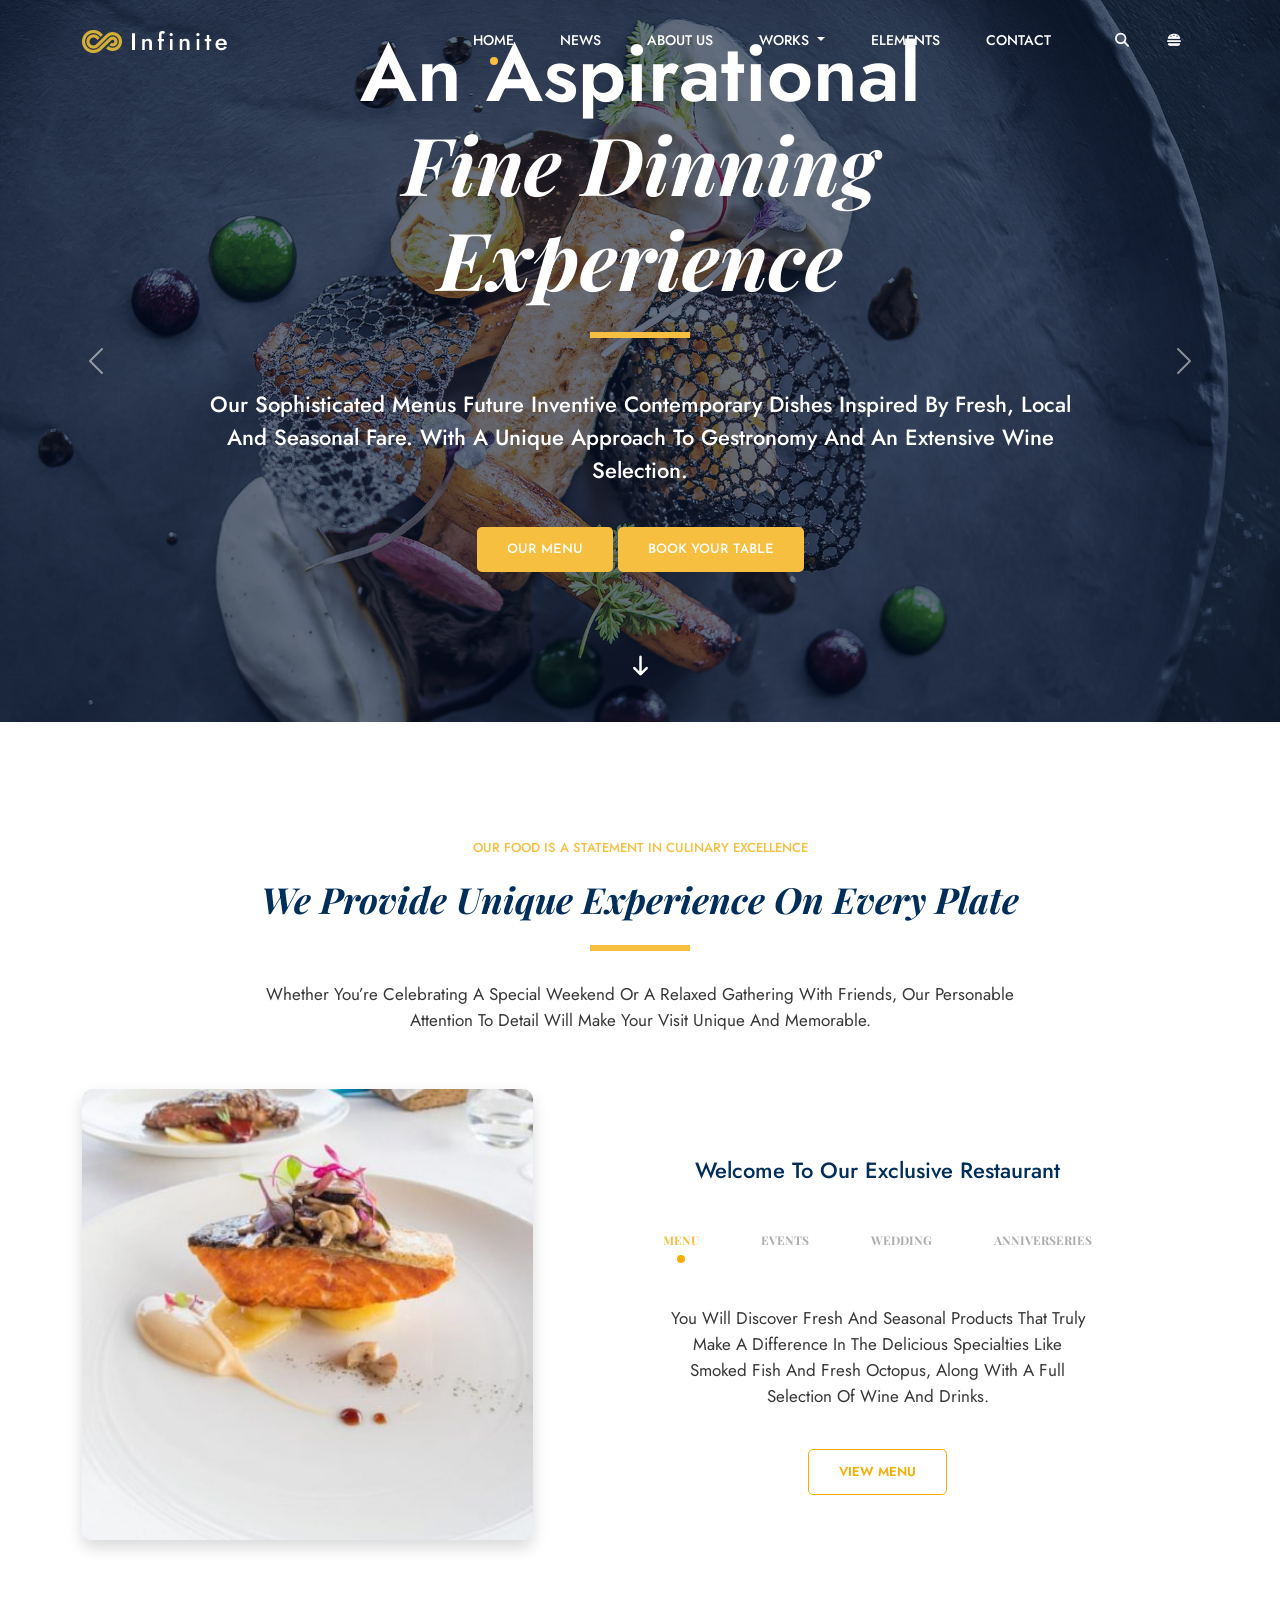
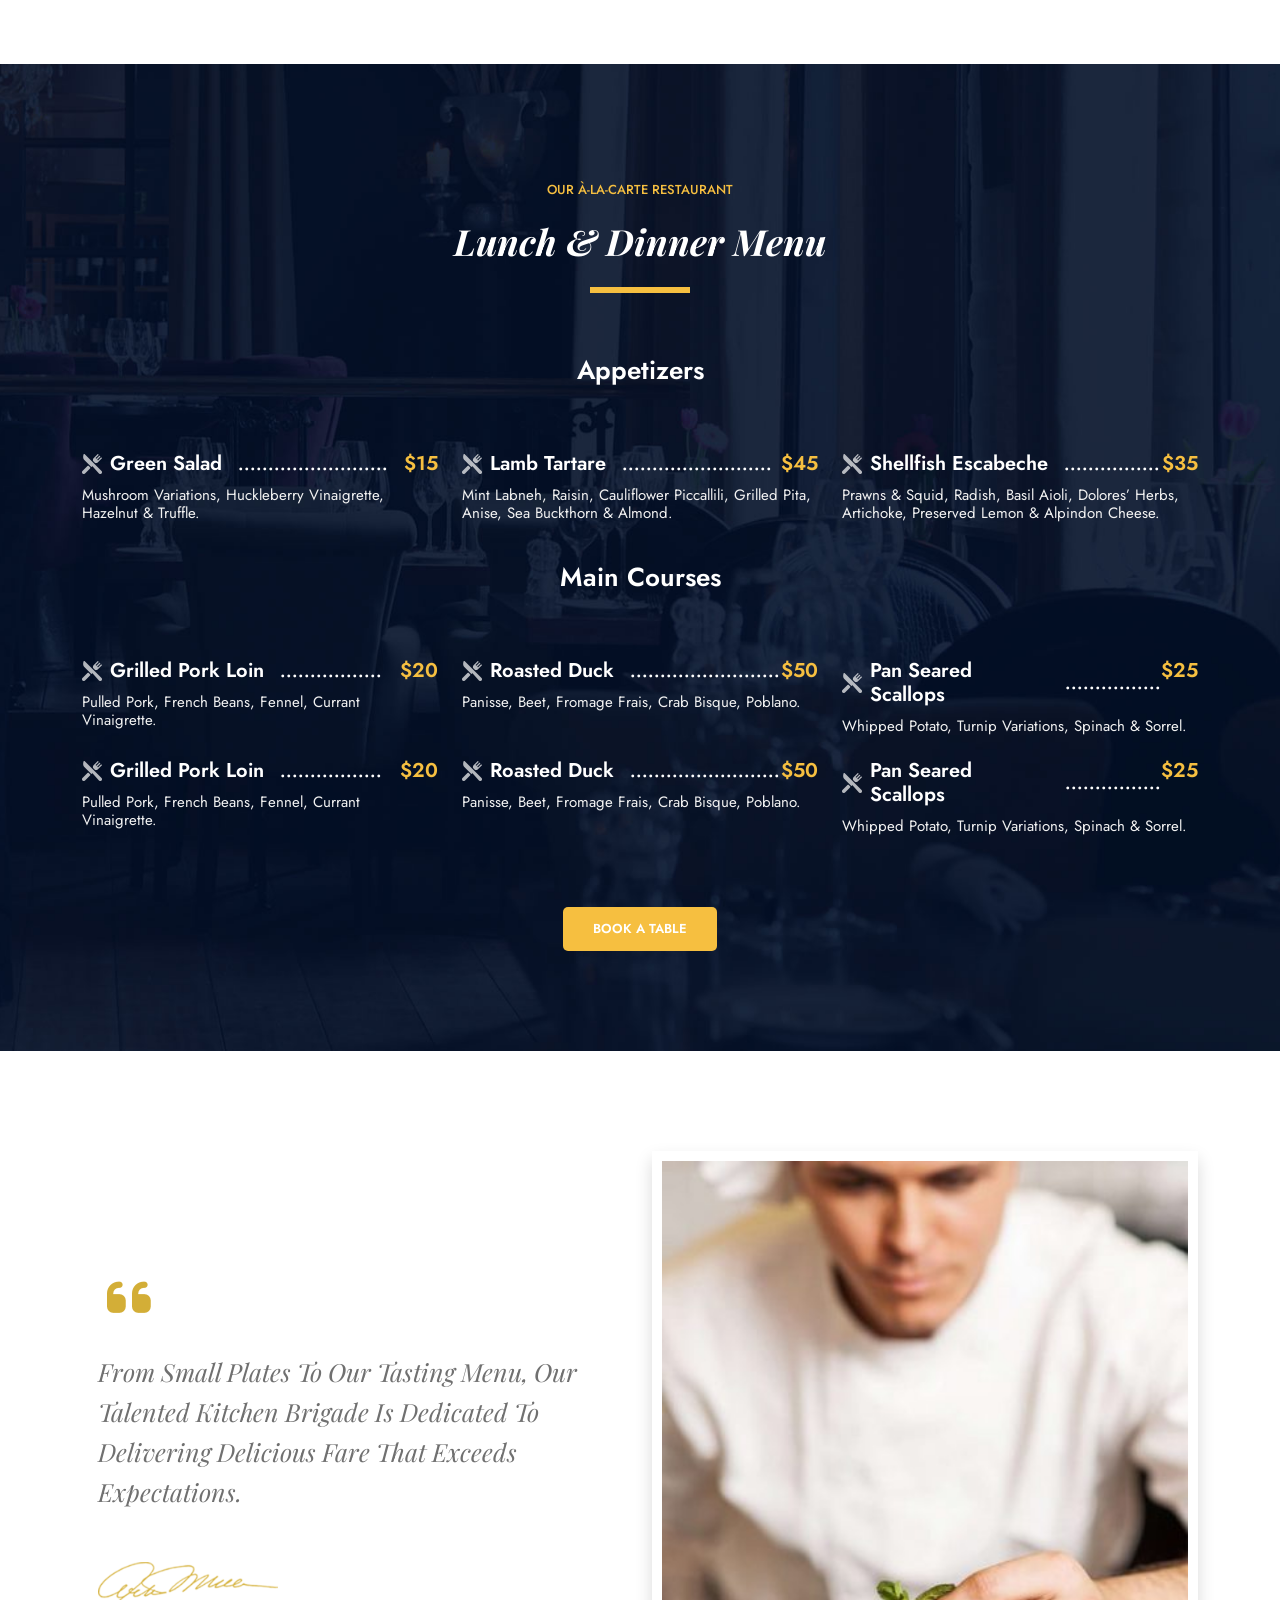
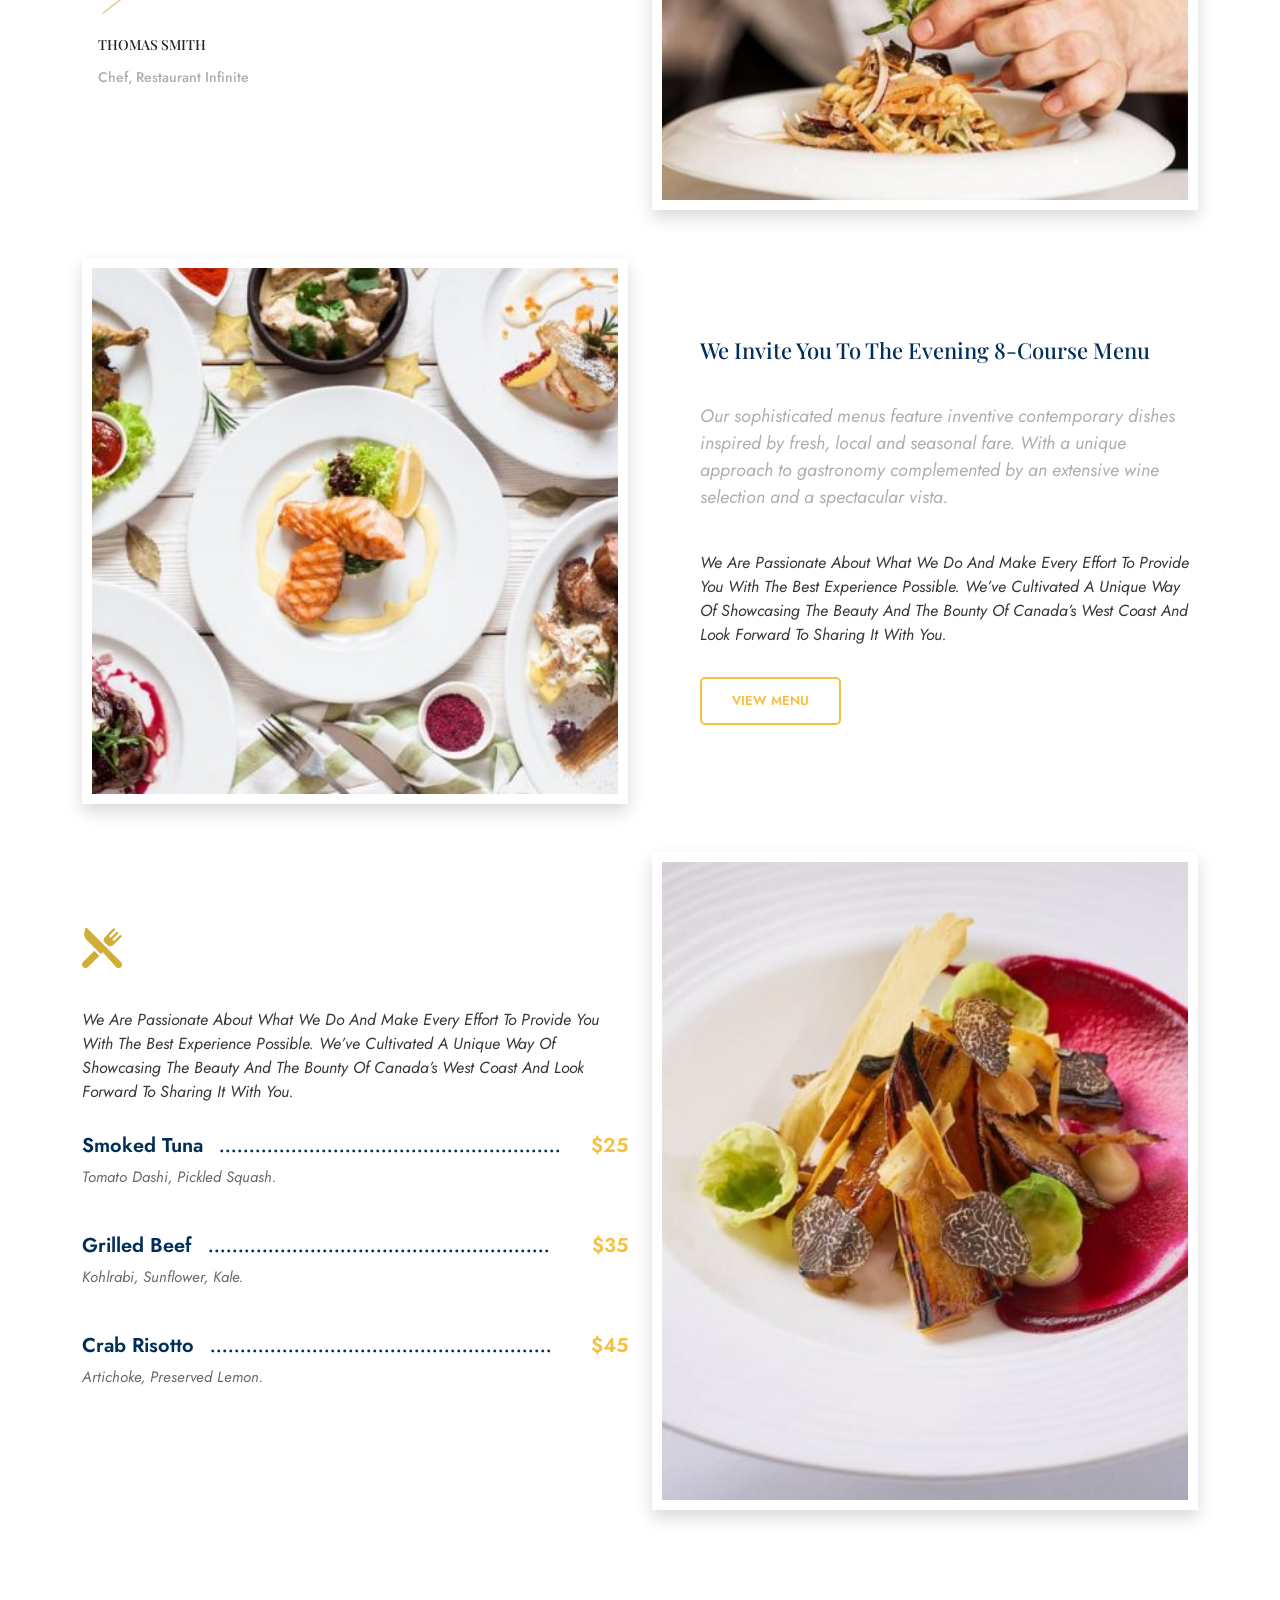
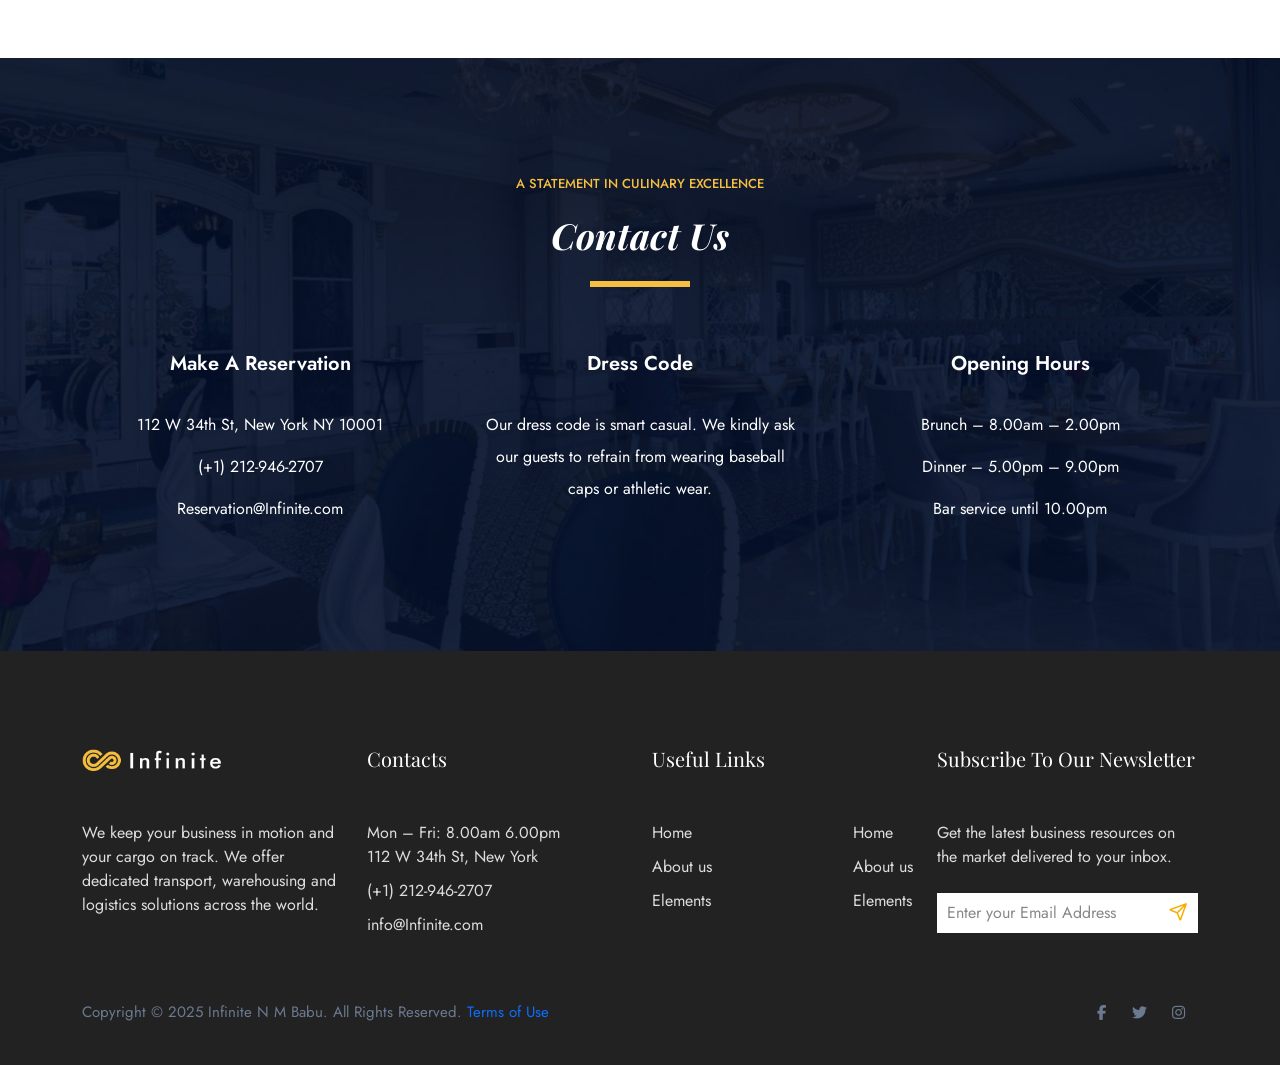
<file: index.html>
<!DOCTYPE html>
<html lang="en">
  <head>
    <meta charset="UTF-8" />
    <meta name="viewport" content="width=device-width, initial-scale=1.0" />
    <meta http-equiv="X-UA-Compatible" content="IE=7" />
    <meta http-equiv="X-UA-Compatible" content="ie=edge" />
    <meta http-equiv="X-UA-Compatible" content="chrome-1" />
    <meta name="author" content="N M Babu" />
    <meta name="robots" content="index,follow" />
    <meta name="googlebot" content="index,follow" />
    <meta name="description" content="Project 54 restaurent" />
    <meta name="keywords" content="Project 54 restaurent" />
    <title>Infinity restaurent</title>
    <!-- icon start  -->
    <link rel="icon" href="images/icon00.png" />
    <!-- icon end  -->

    <!-- bootstrap start -->
    <link rel="stylesheet" href="css/bootstrap.min.css" />
    <!-- bootstrap end -->

    <!-- animate css start -->
    <link rel="stylesheet" href="css/animate.min.css" />
    <!-- animate css end  -->

    <!-- owl carousel start  -->
    <link rel="stylesheet" href="css/owl.carousel.min.css" />
    <link rel="stylesheet" href="css/owl.theme.default.min.css" />
    <!-- owl carousel end  -->

    <!-- vanobox start -->
    <link rel="stylesheet" href="css/venobox.min.css" />
    <!-- vanobox end -->

    <!-- aos css start  -->
    <link rel="stylesheet" href="css/aos.css" />
    <!-- aos css end  -->

    <!-- font-awesome start  -->
    <link rel="stylesheet" href="css/all.min.css" />
    <!-- font-awesome end  -->

    <!-- main css start  -->
    <link rel="stylesheet" href="css/style.css" />
    <!-- main css end  -->

    <!-- responsive css start -->
    <link rel="stylesheet" href="css/responsive.css" />
    <!-- responsive css end -->
  </head>
  <body>
    <!-- header start  -->
    <header class="position-absolute top-0 start-0 end-0 z-3">
      <!-- navbar start  -->
      <nav class="navbar navbar-expand-lg navbar-dark menu">
        <div class="container">
          <a class="navbar-brand" href="index.html">
            <img src="images/logox1.png" alt="logox1" />
          </a>
          <button
            class="navbar-toggler"
            type="button"
            data-bs-toggle="collapse"
            data-bs-target="#navbarSupportedContent"
            aria-controls="navbarSupportedContent"
            aria-expanded="false"
            aria-label="Toggle navigation"
          >
            <span class="navbar-toggler-icon"></span>
          </button>
          <div class="collapse navbar-collapse" id="navbarSupportedContent">
            <ul class="navbar-nav ms-auto mb-2 mb-lg-0">
              <li class="nav-item">
                <a class="nav-link active" aria-current="page" href="index.html"
                  >Home</a
                >
              </li>
              <li class="nav-item">
                <a class="nav-link" href="news.html">News</a>
              </li>
              <li class="nav-item">
                <a class="nav-link" href="about-us.html">About us</a>
              </li>
              <li class="nav-item dropdown">
                <a
                  class="nav-link dropdown-toggle"
                  href="works.html"
                  role="button"
                  data-bs-toggle="dropdown"
                  aria-expanded="false"
                >
                  Works
                </a>
                <ul class="dropdown-menu">
                  <li><a class="dropdown-item" href="#">Action</a></li>
                  <li><a class="dropdown-item" href="#">Another action</a></li>
                  <li><hr class="dropdown-divider" /></li>
                  <li>
                    <a class="dropdown-item" href="#">Something else here</a>
                  </li>
                </ul>
              </li>
              <li class="nav-item">
                <a class="nav-link" href="element.html">Elements</a>
              </li>
              <li class="nav-item">
                <a class="nav-link" href="contact.html">Contact</a>
              </li>
            </ul>
            <div class="menuBtn ms-4">
              <button
                class="srcBtn"
                type="button"
                data-bs-toggle="modal"
                data-bs-target="#exampleModal"
              >
                <i class="fa-solid fa-magnifying-glass"></i>
              </button>

              <button
                class="cartBtn"
                type="button"
                data-bs-toggle="offcanvas"
                data-bs-target="#offcanvasRight"
                aria-controls="offcanvasRight"
              >
                <i class="fa-solid fa-hamburger"></i>
              </button>
            </div>
          </div>
        </div>
      </nav>
      <!-- navbar end  -->
    </header>
    <!-- header end  -->

    <main>
      <!-- hero section start  -->
      <section class="heroSec position-relative" id="heroSec">
        <div
          id="carouselExampleFade"
          class="carousel slide carousel-fade"
          data-bs-ride="carousel"
        >
          <div class="carousel-indicators d-none">
            <button
              type="button"
              data-bs-target="#carouselExampleFade"
              data-bs-slide-to="0"
              class="active"
              aria-current="true"
              aria-label="Slide 1"
            ></button>
            <button
              type="button"
              data-bs-target="#carouselExampleFade"
              data-bs-slide-to="1"
              aria-label="Slide 2"
            ></button>
            <button
              type="button"
              data-bs-target="#carouselExampleFade"
              data-bs-slide-to="2"
              aria-label="Slide 3"
            ></button>
          </div>
          <div class="carousel-inner">
            <div class="carousel-item active">
              <img src="images/slider-1.jpg" class="d-block w-100" alt="..." />
              <div class="carousel-caption d-none d-md-block">
                <h1>
                  An Aspirational
                  <span
                    class="animateTextOne wow animate__animated animate__fadeInRight"
                    data-wow-delay="500ms"
                    data-wow-duration="1s"
                    data-wow-offset="0"
                    style="
                      visibility: visible;
                      animation-duration: 1s;
                      animation-delay: 500ms;
                      animation-name: fadeInRight;
                    "
                    >fine dinning</span
                  >
                  <span
                    class="animateTextOne animate__animated animate__fadeInRight"
                    data-wow-delay="600ms"
                    data-wow-duration="1s"
                    data-wow-offset="0"
                    style="
                      visibility: visible;
                      animation-duration: 1s;
                      animation-delay: 600ms;
                      animation-name: fadeInRight;
                    "
                    >experience</span
                  >
                </h1>
                <p
                  class="animateTextOne wow animate__animated animate__fadeInUp"
                  data-wow-delay="600ms"
                  data-wow-duration="1s"
                  data-wow-offset="0"
                  style="
                    visibility: visible;
                    animation-duration: 1s;
                    animation-delay: 600ms;
                    animation-name: fadeInUp;
                  "
                >
                  Our sophisticated menus future inventive contemporary dishes
                  inspired by fresh, local and seasonal fare. With a unique
                  approach to gestronomy and an extensive wine selection.
                </p>
                <div class="bookBtn">
                  <a
                    href="#"
                    class="animateTextOne wow animate__animated animate__fadeInLeft"
                    data-wow-delay="700ms"
                    data-wow-duration="1s"
                    data-wow-offset="0"
                    style="
                      visibility: visible;
                      animation-duration: 1s;
                      animation-delay: 700ms;
                      animation-name: fadeInLeft;
                    "
                    >our menu</a
                  >
                  <a
                    href="#"
                    class="animateTextOne wow animate__animated animate__fadeInRight"
                    data-wow-delay="700ms"
                    data-wow-duration="1s"
                    data-wow-offset="0"
                    style="
                      visibility: visible;
                      animation-duration: 1s;
                      animation-delay: 700ms;
                      animation-name: fadeInRight;
                    "
                    >Book your table</a
                  >
                </div>
                <a href="#uniqueSec" class="heroArrow"
                  ><i class="fas fa-arrow-down"></i
                ></a>
              </div>
            </div>
            <div class="carousel-item">
              <img src="images/slider-2.jpg" class="d-block w-100" alt="..." />
              <div class="carousel-caption d-none d-md-block">
                <h1>
                  An Aspirational
                  <span
                    class="animateTextOne wow animate__animated animate__fadeInRight"
                    data-wow-delay="500ms"
                    data-wow-duration="1s"
                    data-wow-offset="0"
                    style="
                      visibility: visible;
                      animation-duration: 1s;
                      animation-delay: 500ms;
                      animation-name: fadeInRight;
                    "
                    >fine dinning</span
                  >
                  <span
                    class="animateTextOne animate__animated animate__fadeInRight"
                    data-wow-delay="600ms"
                    data-wow-duration="1s"
                    data-wow-offset="0"
                    style="
                      visibility: visible;
                      animation-duration: 1s;
                      animation-delay: 600ms;
                      animation-name: fadeInRight;
                    "
                    >experience</span
                  >
                </h1>
                <p
                  class="animateTextOne wow animate__animated animate__fadeInUp"
                  data-wow-delay="600ms"
                  data-wow-duration="1s"
                  data-wow-offset="0"
                  style="
                    visibility: visible;
                    animation-duration: 1s;
                    animation-delay: 600ms;
                    animation-name: fadeInUp;
                  "
                >
                  Our sophisticated menus future inventive contemporary dishes
                  inspired by fresh, local and seasonal fare. With a unique
                  approach to gestronomy and an extensive wine selection.
                </p>
                <div class="bookBtn">
                  <a
                    href="#"
                    class="animateTextOne wow animate__animated animate__fadeInLeft"
                    data-wow-delay="700ms"
                    data-wow-duration="1s"
                    data-wow-offset="0"
                    style="
                      visibility: visible;
                      animation-duration: 1s;
                      animation-delay: 700ms;
                      animation-name: fadeInLeft;
                    "
                    >our menu</a
                  >
                  <a
                    href="#"
                    class="animateTextOne wow animate__animated animate__fadeInRight"
                    data-wow-delay="700ms"
                    data-wow-duration="1s"
                    data-wow-offset="0"
                    style="
                      visibility: visible;
                      animation-duration: 1s;
                      animation-delay: 700ms;
                      animation-name: fadeInRight;
                    "
                    >Book your table</a
                  >
                </div>
                <a href="#uniqueSec" class="heroArrow"
                  ><i class="fas fa-arrow-down"></i
                ></a>
              </div>
            </div>
            <div class="carousel-item">
              <img src="images/slider-3.jpg" class="d-block w-100" alt="..." />
              <div class="carousel-caption d-none d-md-block">
                <h1>
                  An Aspirational
                  <span
                    class="animateTextOne wow animate__animated animate__fadeInRight"
                    data-wow-delay="500ms"
                    data-wow-duration="1s"
                    data-wow-offset="0"
                    style="
                      visibility: visible;
                      animation-duration: 1s;
                      animation-delay: 500ms;
                      animation-name: fadeInRight;
                    "
                    >fine dinning</span
                  >
                  <span
                    class="animateTextOne animate__animated animate__fadeInRight"
                    data-wow-delay="600ms"
                    data-wow-duration="1s"
                    data-wow-offset="0"
                    style="
                      visibility: visible;
                      animation-duration: 1s;
                      animation-delay: 600ms;
                      animation-name: fadeInRight;
                    "
                    >experience</span
                  >
                </h1>
                <p
                  class="animateTextOne wow animate__animated animate__fadeInUp"
                  data-wow-delay="600ms"
                  data-wow-duration="1s"
                  data-wow-offset="0"
                  style="
                    visibility: visible;
                    animation-duration: 1s;
                    animation-delay: 600ms;
                    animation-name: fadeInUp;
                  "
                >
                  Our sophisticated menus future inventive contemporary dishes
                  inspired by fresh, local and seasonal fare. With a unique
                  approach to gestronomy and an extensive wine selection.
                </p>
                <div class="bookBtn">
                  <a
                    href="#"
                    class="animateTextOne wow animate__animated animate__fadeInLeft"
                    data-wow-delay="700ms"
                    data-wow-duration="1s"
                    data-wow-offset="0"
                    style="
                      visibility: visible;
                      animation-duration: 1s;
                      animation-delay: 700ms;
                      animation-name: fadeInLeft;
                    "
                    >our menu</a
                  >
                  <a
                    href="#"
                    class="animateTextOne wow animate__animated animate__fadeInRight"
                    data-wow-delay="700ms"
                    data-wow-duration="1s"
                    data-wow-offset="0"
                    style="
                      visibility: visible;
                      animation-duration: 1s;
                      animation-delay: 700ms;
                      animation-name: fadeInRight;
                    "
                    >Book your table</a
                  >
                </div>
                <a href="#uniqueSec" class="heroArrow"
                  ><i class="fas fa-arrow-down"></i
                ></a>
              </div>
            </div>
          </div>
          <button
            class="carousel-control-prev"
            type="button"
            data-bs-target="#carouselExampleFade"
            data-bs-slide="prev"
          >
            <span class="carousel-control-prev-icon" aria-hidden="true"></span>
            <span class="visually-hidden">Previous</span>
          </button>
          <button
            class="carousel-control-next"
            type="button"
            data-bs-target="#carouselExampleFade"
            data-bs-slide="next"
          >
            <span class="carousel-control-next-icon" aria-hidden="true"></span>
            <span class="visually-hidden">Next</span>
          </button>
        </div>
      </section>
      <!-- hero section end  -->

      <!-- unique section start -->
      <section class="uniqueSec" id="uniqueSec">
        <div class="container">
          <div class="row align-items-center">
            <div class="col-12">
              <div class="uniqueContent text-center p-3">
                <h5>Our food is a statement in culinary excellence</h5>
                <h3>We provide unique experience on every plate</h3>
                <p>
                  Whether you’re celebrating a special weekend or a relaxed
                  gathering with friends, our personable attention to detail
                  will make your visit unique and memorable.
                </p>
              </div>
            </div>
            <div class="col-md-5">
              <div class="uniqueImg mb-4 shadow">
                <img
                  src="images/hp-food-1-400x400.jpg"
                  alt="hp-food-1-400x400"
                  class="img-fluid w-100"
                />
              </div>
            </div>
            <div class="col-md-7">
              <div class="uniqueContent text-center p-3">
                <h4>Welcome to our exclusive restaurant</h4>
                <nav>
                  <div
                    class="nav nav-tabs border-0 d-flex justify-content-center"
                    id="nav-tab"
                    role="tablist"
                  >
                    <button
                      class="nav-link active border-0"
                      id="nav-menus-tab"
                      data-bs-toggle="tab"
                      data-bs-target="#nav-menus"
                      type="button"
                      role="tab"
                      aria-controls="nav-menus"
                      aria-selected="true"
                    >
                      Menu
                    </button>
                    <button
                      class="nav-link border-0"
                      id="nav-events-tab"
                      data-bs-toggle="tab"
                      data-bs-target="#nav-events"
                      type="button"
                      role="tab"
                      aria-controls="nav-events"
                      aria-selected="false"
                    >
                      Events
                    </button>
                    <button
                      class="nav-link border-0"
                      id="nav-wedding-tab"
                      data-bs-toggle="tab"
                      data-bs-target="#nav-wedding"
                      type="button"
                      role="tab"
                      aria-controls="nav-wedding"
                      aria-selected="false"
                    >
                      wedding
                    </button>
                    <button
                      class="nav-link border-0"
                      id="nav-aniverseries-tab"
                      data-bs-toggle="tab"
                      data-bs-target="#nav-anniverseries"
                      type="button"
                      role="tab"
                      aria-controls="nav-anniverseries"
                      aria-selected="false"
                    >
                      Anniverseries
                    </button>
                  </div>
                </nav>
                <div class="tab-content mt-5" id="nav-tabContent">
                  <div
                    class="tab-pane fade show active text-center"
                    id="nav-menus"
                    role="tabpanel"
                    aria-labelledby="nav-menus-tab"
                    tabindex="0"
                  >
                    <p>
                      You will discover fresh and seasonal products that truly
                      make a difference in the delicious specialties like smoked
                      fish and fresh octopus, along with a full selection of
                      wine and drinks.
                    </p>
                    <a href="">View menu</a>
                  </div>
                  <div
                    class="tab-pane fade"
                    id="nav-events"
                    role="tabpanel"
                    aria-labelledby="nav-events-tab"
                    tabindex="0"
                  >
                    <p>
                      You will discover fresh and seasonal products that truly
                      make a difference in the delicious specialties like smoked
                      fish and fresh octopus, along with a full selection of
                      wine and drinks.
                    </p>
                    <a href="">View menu</a>
                  </div>
                  <div
                    class="tab-pane fade"
                    id="nav-wedding"
                    role="tabpanel"
                    aria-labelledby="nav-wedding-tab"
                    tabindex="0"
                  >
                    <p>
                      You will discover fresh and seasonal products that truly
                      make a difference in the delicious specialties like smoked
                      fish and fresh octopus, along with a full selection of
                      wine and drinks.
                    </p>
                    <a href="">View menu</a>
                  </div>
                  <div
                    class="tab-pane fade"
                    id="nav-anniverseries"
                    role="tabpanel"
                    aria-labelledby="nav-anniverseries-tab"
                    tabindex="0"
                  >
                    <p>
                      You will discover fresh and seasonal products that truly
                      make a difference in the delicious specialties like smoked
                      fish and fresh octopus, along with a full selection of
                      wine and drinks.
                    </p>
                    <a href="">View menu</a>
                  </div>
                </div>
              </div>
            </div>
          </div>
        </div>
      </section>
      <!-- unique section end -->

      <!-- lunch section start -->
      <section class="lunchSc" id="lunchSc">
        <div class="container">
          <div class="row">
            <div class="col-12">
              <div class="uniqueContent lunchCont text-center p-3">
                <h5>Our à-la-carte restaurant</h5>
                <h3>Lunch & Dinner Menu</h3>
              </div>
            </div>
          </div>
          <div class="row">
            <div class="col-12">
              <div class="menuItem text-center p-3">
                <h4>Appetizers</h4>
              </div>
            </div>
            <div class="col-md-4">
              <div class="menuList mb-4">
                <div class="menuPrice d-flex justify-content-between">
                  <span class="menuName d-flex align-items-center"
                    ><img src="images/menu-icon.png" alt="" class="me-2" />Green
                    Salad
                    <small class="ms-3">.........................</small></span
                  >
                  <span class="price">$15</span>
                </div>
                <p>
                  Mushroom Variations, Huckleberry Vinaigrette, Hazelnut &
                  Truffle.
                </p>
              </div>
            </div>
            <div class="col-md-4">
              <div class="menuList mb-4">
                <div class="menuPrice d-flex justify-content-between">
                  <span class="menuName d-flex align-items-center"
                    ><img src="images/menu-icon.png" alt="" class="me-2" />Lamb
                    Tartare
                    <small class="ms-3">.........................</small></span
                  >
                  <span class="price">$45</span>
                </div>
                <p>
                  Mint Labneh, Raisin, Cauliflower Piccallili, Grilled Pita,
                  Anise, Sea Buckthorn & Almond.
                </p>
              </div>
            </div>
            <div class="col-md-4">
              <div class="menuList mb-4">
                <div class="menuPrice d-flex justify-content-between">
                  <span class="menuName d-flex align-items-center"
                    ><img
                      src="images/menu-icon.png"
                      alt=""
                      class="me-2"
                    />Shellfish Escabeche
                    <small class="ms-3">................</small></span
                  >
                  <span class="price">$35</span>
                </div>
                <p>
                  Prawns & Squid, Radish, Basil Aioli, Dolores’ Herbs,
                  Artichoke, Preserved Lemon & Alpindon Cheese.
                </p>
              </div>
            </div>
          </div>
          <div class="row">
            <div class="col-12">
              <div class="menuItem text-center p-3">
                <h4>Main Courses</h4>
              </div>
            </div>
            <div class="col-md-4">
              <div class="menuList mb-4">
                <div class="menuPrice d-flex justify-content-between">
                  <span class="menuName d-flex align-items-center"
                    ><img
                      src="images/menu-icon.png"
                      alt=""
                      class="me-2"
                    />Grilled Pork Loin
                    <small class="ms-3">.................</small></span
                  >
                  <span class="price">$20</span>
                </div>
                <p>Pulled Pork, French Beans, Fennel, Currant Vinaigrette.</p>
              </div>
            </div>
            <div class="col-md-4">
              <div class="menuList mb-4">
                <div class="menuPrice d-flex justify-content-between">
                  <span class="menuName d-flex align-items-center"
                    ><img
                      src="images/menu-icon.png"
                      alt=""
                      class="me-2"
                    />Roasted Duck
                    <small class="ms-3">.........................</small></span
                  >
                  <span class="price">$50</span>
                </div>
                <p>Panisse, Beet, Fromage Frais, Crab Bisque, Poblano.</p>
              </div>
            </div>
            <div class="col-md-4">
              <div class="menuList mb-4">
                <div class="menuPrice d-flex justify-content-between">
                  <span class="menuName d-flex align-items-center"
                    ><img src="images/menu-icon.png" alt="" class="me-2" />Pan
                    Seared Scallops
                    <small class="ms-3">................</small></span
                  >
                  <span class="price">$25</span>
                </div>
                <p>Whipped Potato, Turnip Variations, Spinach & Sorrel.</p>
              </div>
            </div>
            <div class="col-md-4">
              <div class="menuList mb-4">
                <div class="menuPrice d-flex justify-content-between">
                  <span class="menuName d-flex align-items-center"
                    ><img
                      src="images/menu-icon.png"
                      alt=""
                      class="me-2"
                    />Grilled Pork Loin
                    <small class="ms-3">.................</small></span
                  >
                  <span class="price">$20</span>
                </div>
                <p>Pulled Pork, French Beans, Fennel, Currant Vinaigrette.</p>
              </div>
            </div>
            <div class="col-md-4">
              <div class="menuList mb-4">
                <div class="menuPrice d-flex justify-content-between">
                  <span class="menuName d-flex align-items-center"
                    ><img
                      src="images/menu-icon.png"
                      alt=""
                      class="me-2"
                    />Roasted Duck
                    <small class="ms-3">.........................</small></span
                  >
                  <span class="price">$50</span>
                </div>
                <p>Panisse, Beet, Fromage Frais, Crab Bisque, Poblano.</p>
              </div>
            </div>
            <div class="col-md-4">
              <div class="menuList mb-4">
                <div class="menuPrice d-flex justify-content-between">
                  <span class="menuName d-flex align-items-center"
                    ><img src="images/menu-icon.png" alt="" class="me-2" />Pan
                    Seared Scallops
                    <small class="ms-3">................</small></span
                  >
                  <span class="price">$25</span>
                </div>
                <p>Whipped Potato, Turnip Variations, Spinach & Sorrel.</p>
              </div>
            </div>
            <div class="col-12">
              <div class="menuItenBtn text-center mt-5">
                <a href="">Book A Table</a>
              </div>
            </div>
          </div>
        </div>
      </section>
      <!-- lunch section end -->

      <!-- chef section start  -->
      <section class="chefSection" id="chefSection">
        <div class="container">
          <div class="row align-items-center mb-5">
            <div class="col-md-6">
              <div class="chefContent p-3">
                <i class="fas fa-quote-left"></i>
                <p>
                  From small plates to our tasting menu, our talented kitchen
                  brigade is dedicated to delivering delicious fare that exceeds
                  expectations.
                </p>
                <img src="images/name01.png" alt="name01" class="img-fluid" />
                <h5>Thomas Smith</h5>
                <span>Chef, Restaurant Infinite</span>
              </div>
            </div>
            <div class="col-md-6">
              <div class="chefImage shadow">
                <img
                  src="images/hp-food-2-400x486.jpg"
                  alt="hp-food-2-400x486"
                  class="img-fluid w-100"
                />
              </div>
            </div>
          </div>
          <div class="row align-items-center mb-5 flex-row-reverse">
            <div class="col-md-6">
              <div class="chefContent chefContent2 ps-5 py-3">
                <h4>We invite you to the evening 8-course menu</h4>
                <h6>
                  Our sophisticated menus feature inventive contemporary dishes
                  inspired by fresh, local and seasonal fare. With a unique
                  approach to gastronomy complemented by an extensive wine
                  selection and a spectacular vista.
                </h6>
                <p>
                  We are passionate about what we do and make every effort to
                  provide you with the best experience possible. We’ve
                  cultivated a unique way of showcasing the beauty and the
                  bounty of Canada’s west coast and look forward to sharing it
                  with you.
                </p>
                <a href="">View Menu</a>
              </div>
            </div>
            <div class="col-md-6">
              <div class="chefImage shadow">
                <img
                  src="images/hp-food-3-400x400.jpg"
                  alt="hp-food-3-400x400"
                  class="img-fluid w-100"
                />
              </div>
            </div>
          </div>
          <div class="row align-items-center mb-5 align-items-center">
            <div class="col-md-6">
              <div class="chefContent chefContent3 py-3">
                <img src="images/icon00.png" alt="icon00" class="img-fluid" />
                <p>
                  We are passionate about what we do and make every effort to
                  provide you with the best experience possible. We’ve
                  cultivated a unique way of showcasing the beauty and the
                  bounty of Canada’s west coast and look forward to sharing it
                  with you.
                </p>
                <div class="menuList menuList2 mb-5">
                  <div
                    class="menuPrice menuPrice2 d-flex justify-content-between"
                  >
                    <span class="menuName d-flex align-items-center"
                      >Smoked Tuna
                      <small class="ms-3"
                        >.........................................................</small
                      ></span
                    >
                    <span class="price">$25</span>
                  </div>
                  <p>Tomato Dashi, Pickled Squash.</p>
                </div>
                <div class="menuList menuList2 mb-5">
                  <div
                    class="menuPrice menuPrice2 d-flex justify-content-between"
                  >
                    <span class="menuName d-flex align-items-center"
                      >Grilled Beef
                      <small class="ms-3"
                        >.........................................................</small
                      ></span
                    >
                    <span class="price">$35</span>
                  </div>
                  <p>Kohlrabi, Sunflower, Kale.</p>
                </div>
                <div class="menuList menuList2 mb-5">
                  <div
                    class="menuPrice menuPrice2 d-flex justify-content-between"
                  >
                    <span class="menuName d-flex align-items-center"
                      >Crab Risotto
                      <small class="ms-3"
                        >.........................................................</small
                      ></span
                    >
                    <span class="price">$45</span>
                  </div>
                  <p>Artichoke, Preserved Lemon.</p>
                </div>
              </div>
            </div>
            <div class="col-md-6">
              <div class="chefImage shadow">
                <img
                  src="images/hp-food-4-400x485.jpg"
                  alt="hp-food-4-400x485"
                  class="img-fluid w-100"
                />
              </div>
            </div>
          </div>
        </div>
      </section>
      <!-- chef section end  -->

      <!-- contact part start  -->
      <section class="contactPart" id="contactPart">
        <div class="container">
          <div class="row">
            <div class="col-12">
              <div class="uniqueContent lunchCont text-center p-3">
                <h5>A statement in culinary excellence</h5>
                <h3>Contact Us</h3>
              </div>
            </div>
            <div class="col-md-4">
              <div class="contactCont text-center p-3">
                <h5>Make a Reservation</h5>
                <p>112 W 34th St, New York NY 10001</p>
                <p><a href="">(+1) 212-946-2707</a></p>
                <p><a href="">Reservation@Infinite.com</a></p>
              </div>
            </div>
            <div class="col-md-4">
              <div class="contactCont text-center p-3">
                <h5>Dress Code</h5>
                <p>
                  Our dress code is smart casual. We kindly ask our guests to
                  refrain from wearing baseball caps or athletic wear.
                </p>
              </div>
            </div>
            <div class="col-md-4">
              <div class="contactCont text-center p-3">
                <h5>Opening Hours</h5>
                <p>Brunch – 8.00am – 2.00pm</p>
                <p>Dinner – 5.00pm – 9.00pm</p>
                <p>Bar service until 10.00pm</p>
              </div>
            </div>
          </div>
        </div>
      </section>
      <!-- contact part end  -->
    </main>
    <!-- footer part start  -->
    <footer>
      <section class="footer" id="footer">
        <div class="container">
          <div class="row mb-5">
            <div class="col-md-3">
              <div class="footerCont py-3">
                <a href="index.html">
                  <img
                    src="images/footer-logo.png"
                    alt="footer-logo"
                    class="img-fluid"
                    width="140"
                  />
                </a>
                <p>
                  We keep your business in motion and your cargo on track. We
                  offer dedicated transport, warehousing and logistics solutions
                  across the world.
                </p>
              </div>
            </div>
            <div class="col-md-3">
              <div class="footerCont py-3">
                <h4>Contacts</h4>
                <p>Mon – Fri: 8.00am 6.00pm</p>
                <p>112 W 34th St, New York</p>
                <p><a href="">(+1) 212-946-2707</a></p>
                <p><a href="">info@Infinite.com</a></p>
              </div>
            </div>
            <div class="col-md-3">
              <div class="footerCont py-3">
                <h4>Useful Links</h4>
                <div class="d-flex justify-content-between">
                  <ul>
                    <li><a href="index.html" class="ftMenu">Home</a></li>
                    <li><a href="index.html" class="ftMenu">About us</a></li>
                    <li><a href="index.html" class="ftMenu">Elements</a></li>
                  </ul>
                  <ul>
                    <li><a href="index.html" class="ftMenu">Home</a></li>
                    <li><a href="index.html" class="ftMenu">About us</a></li>
                    <li><a href="index.html" class="ftMenu">Elements</a></li>
                  </ul>
                </div>
              </div>
            </div>
            <div class="col-md-3">
              <div class="footerCont py-3">
                <h4>Subscribe to our newsletter</h4>
                <p>
                  Get the latest business resources on the market delivered to
                  your inbox.
                </p>
                <form action="" class="mt-4">
                  <div class="d-flex align-items-center emailForm">
                    <input
                      type="email"
                      name="email"
                      placeholder="Enter your Email Address"
                    />
                    <button type="submit">
                      <i class="far fa-paper-plane"></i>
                    </button>
                  </div>
                </form>
              </div>
            </div>
          </div>
          <div class="row mt-5">
            <div class="col-md-6">
              <div class="copyRight">
                <p>
                  Copyright &copy; 2025 Infinite N M Babu. All Rights Reserved.
                  <a href="">Terms of Use</a>
                </p>
              </div>
            </div>
            <div class="col-md-6">
              <div class="socialIcon text-end">
                <ul class="d-flex justify-content-end">
                  <li>
                    <a href=""><i class="fab fa-facebook-f"></i></a>
                  </li>
                  <li>
                    <a href=""><i class="fab fa-twitter"></i></a>
                  </li>
                  <li>
                    <a href=""><i class="fab fa-instagram"></i></a>
                  </li>
                </ul>
              </div>
            </div>
          </div>
        </div>
      </section>
    </footer>
    <!-- footer part end  -->

    <!-- offcanvus start  -->
    <div
      class="offcanvas offcanvas-end offSideMenu bg-dark"
      tabindex="-1"
      id="offcanvasRight"
      aria-labelledby="offcanvasRightLabel"
    >
      <div class="offcanvas-header flex-column">
        <h5 class="offcanvas-title" id="offcanvasRightLabel">
          Offcanvas right
        </h5>
        <button
          type="button"
          class="btn-close"
          data-bs-dismiss="offcanvas"
          aria-label="Close"
        ></button>
      </div>
      <div class="offcanvas-body sidemenu">
        <ul>
          <li class="side-item">
            <a class="side-link active" aria-current="page" href="index.html"
              >Home</a
            >
          </li>
          <li class="side-item">
            <a class="side-link" href="news.html">News</a>
          </li>
          <li class="side-item">
            <a class="side-link" href="about-us.html">About us</a>
          </li>
          <li class="side-item dropdown">
            <a
              class="side-link dropdown-toggle"
              href="works.html"
              role="button"
              data-bs-toggle="dropdown"
              aria-expanded="false"
            >
              Works
            </a>
            <ul class="dropdown-menu">
              <li><a class="dropdown-item" href="#">Action</a></li>
              <li><a class="dropdown-item" href="#">Another action</a></li>
              <li><hr class="dropdown-divider" /></li>
              <li>
                <a class="dropdown-item" href="#">Something else here</a>
              </li>
            </ul>
          </li>
          <li class="side-item">
            <a class="side-link" href="element.html">Elements</a>
          </li>
          <li class="side-item">
            <a class="side-link" href="contact.html">Contact</a>
          </li>
        </ul>
      </div>
    </div>
    <!-- offcanvus end  -->

    <!-- Modal -->
    <div
      class="modal fade"
      id="exampleModal"
      tabindex="-1"
      aria-labelledby="exampleModalLabel"
      aria-hidden="true"
    >
      <div class="modal-dialog">
        <div class="modal-content serchModal">
          <div class="modal-header border-0">
            <!-- <h1 class="modal-title fs-5" id="exampleModalLabel">Modal title</h1> -->
            <button
              type="button"
              class="btn-close"
              data-bs-dismiss="modal"
              aria-label="Close"
            ></button>
          </div>
          <div class="modal-body border-0">
            <div class="searchBox d-flex align-items-center border-bottom">
              <input type="search" placeholder="Search" />
              <i class="fa-solid fa-magnifying-glass"></i>
            </div>
          </div>
          <div class="modal-footer border-0">
            <!-- <button
                    type="button"
                    class="btn btn-secondary"
                    data-bs-dismiss="modal"
                    >
                    Close
                    </button>
                    <button type="button" class="btn btn-primary">Save changes</button> -->
          </div>
        </div>
      </div>
    </div>
    <!-- Modal -->

    <!-- jquery start  -->
    <script src="js/jquery-3.7.1.min.js"></script>
    <!-- jquery end  -->

    <!-- bootstrap start  -->
    <script src="js/bootstrap.bundle.min.js"></script>
    <!-- bootstrap end  -->

    <!-- animate js start  -->
    <script src="js/wow.min.js"></script>
    <script>
      new WOW().init();
    </script>
    <!-- animate js end  -->

    <!-- owl carousel start  -->
    <script src="js/owl.carousel.min.js"></script>
    <!-- owl carousel end  -->

    <!-- counterup start  -->
    <script src="js/counterup.js"></script>
    <!-- counterup end  -->

    <!-- vanobox start  -->
    <script src="js/venobox.min.js"></script>
    <!-- vanobox end  -->

    <!-- aos start  -->
    <script src="js/aos.js"></script>
    <!-- aos end  -->

    <!-- main js start  -->
    <script src="js/custom.js"></script>
    <!-- main js end  -->
  </body>
</html>
</file>
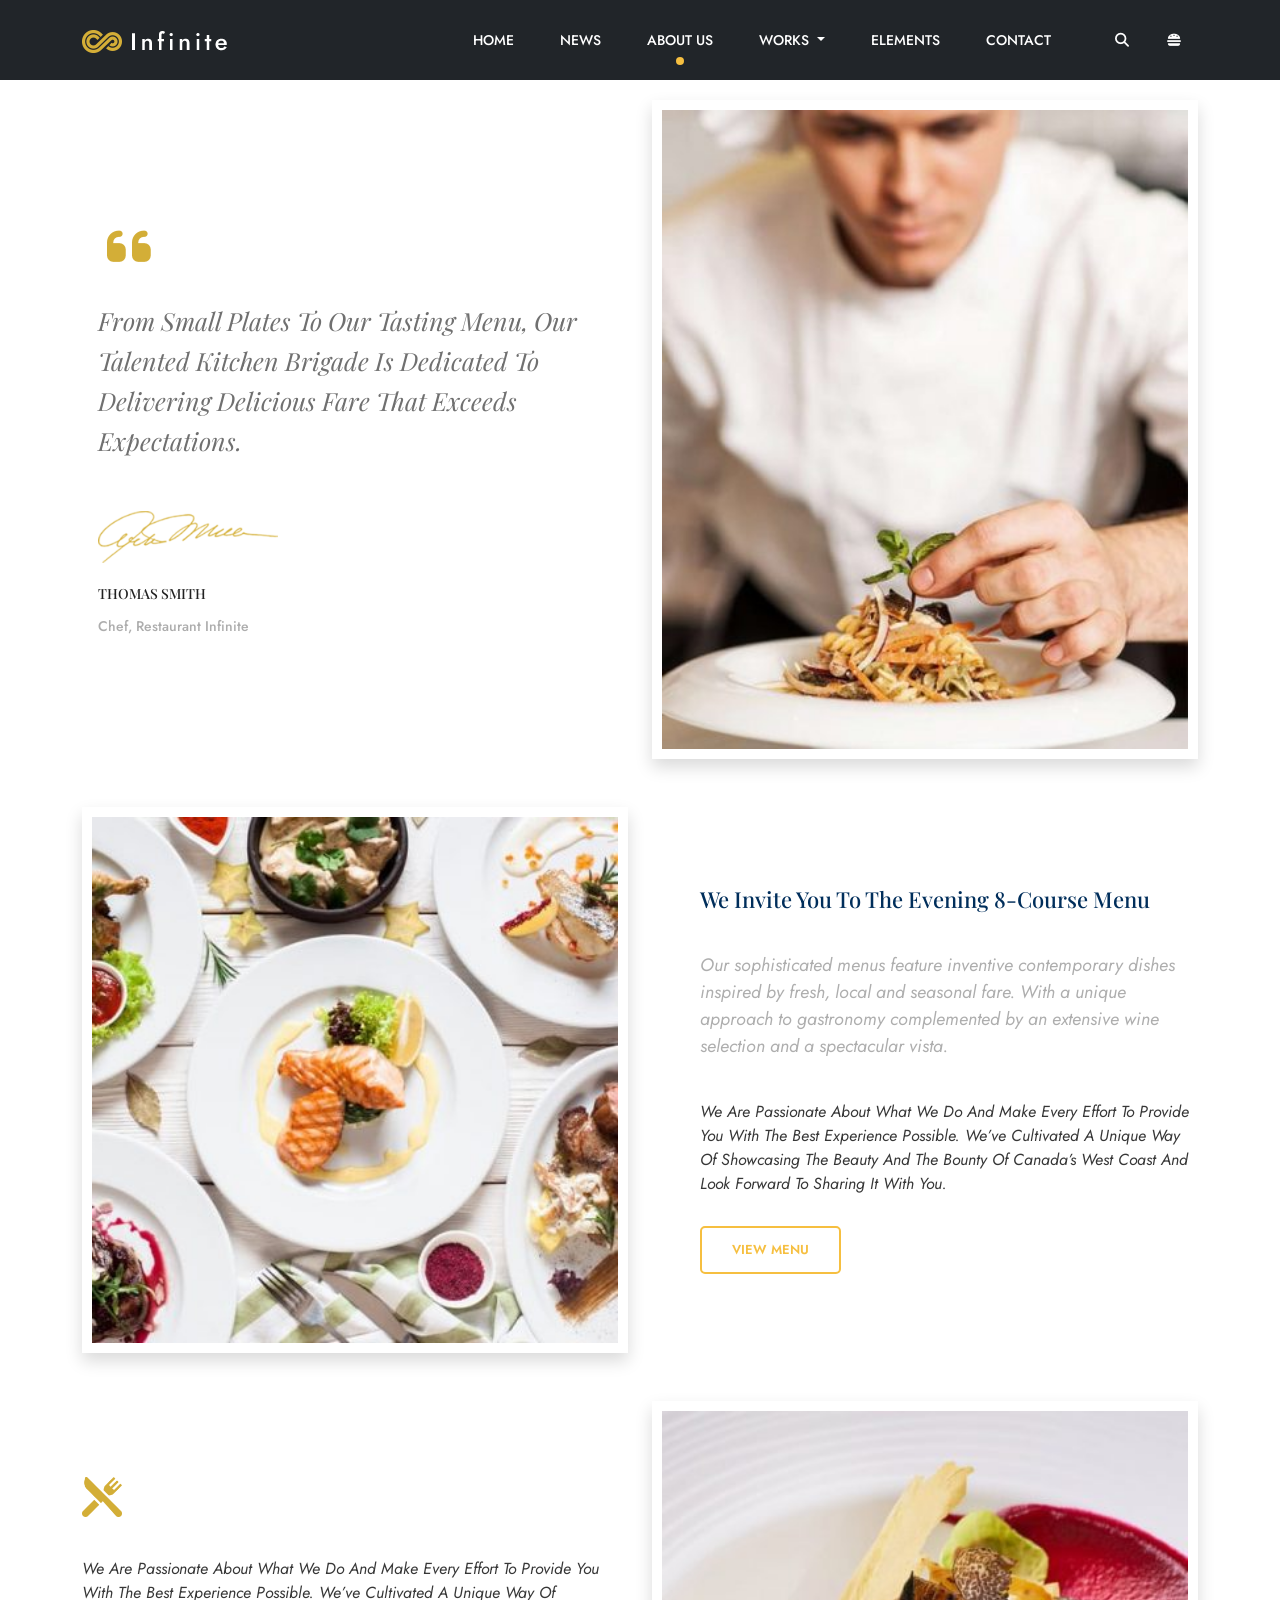
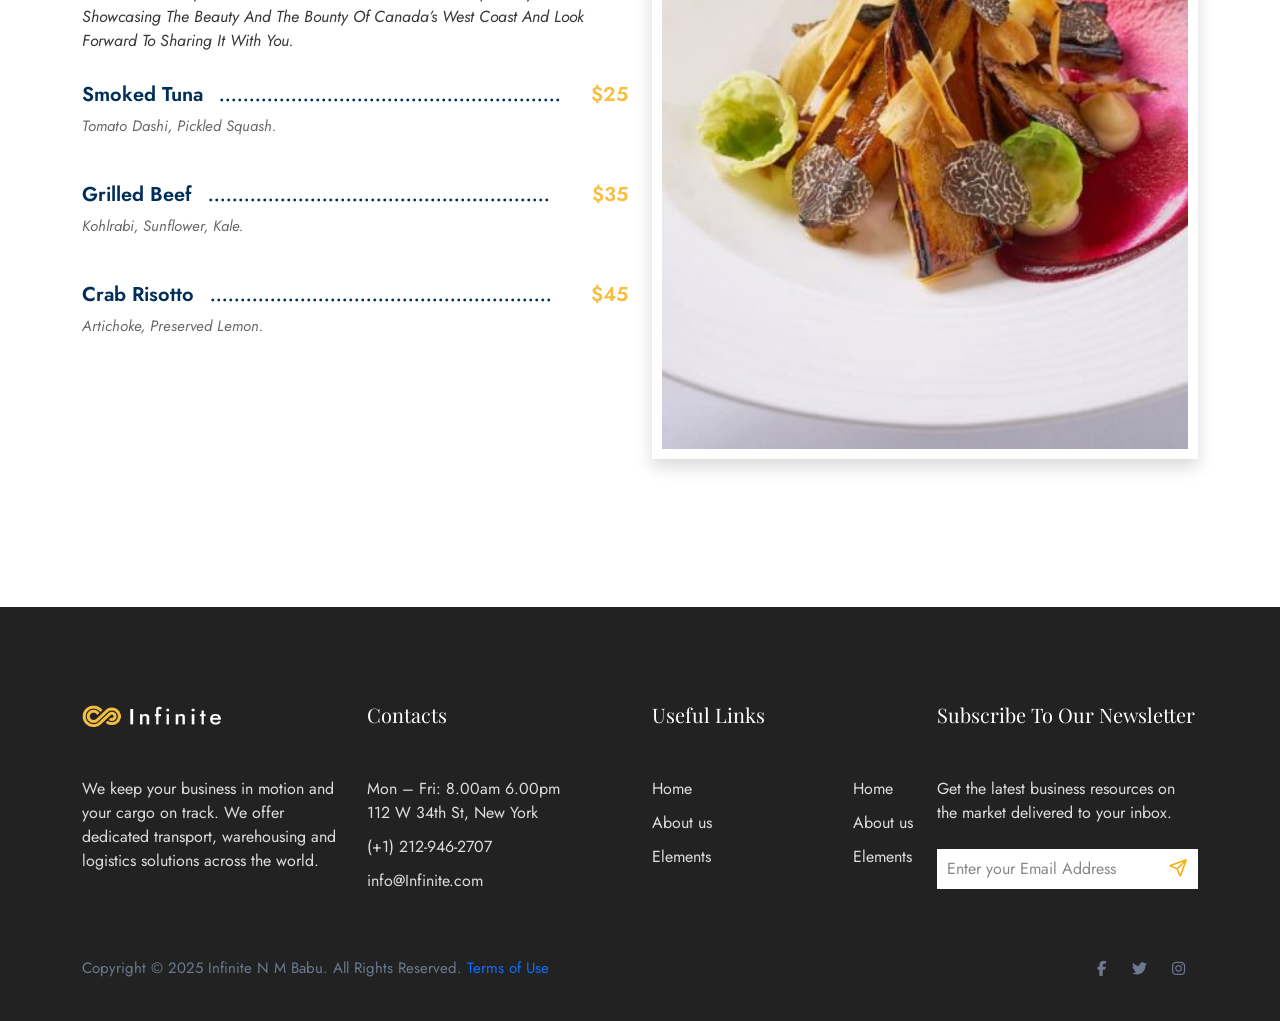
<file: about-us.html>
<!DOCTYPE html>
<html lang="en">
  <head>
    <meta charset="UTF-8" />
    <meta name="viewport" content="width=device-width, initial-scale=1.0" />
    <meta http-equiv="X-UA-Compatible" content="IE=7" />
    <meta http-equiv="X-UA-Compatible" content="ie=edge" />
    <meta http-equiv="X-UA-Compatible" content="chrome-1" />
    <meta name="author" content="N M Babu" />
    <meta name="robots" content="index,follow" />
    <meta name="googlebot" content="index,follow" />
    <meta name="description" content="Project 54 restaurent" />
    <meta name="keywords" content="Project 54 restaurent" />
    <title>Infinity restaurent | About us</title>
    <!-- icon start  -->
    <link rel="icon" href="images/icon00.png" />
    <!-- icon end  -->

    <!-- bootstrap start -->
    <link rel="stylesheet" href="css/bootstrap.min.css" />
    <!-- bootstrap end -->

    <!-- animate css start -->
    <link rel="stylesheet" href="css/animate.min.css" />
    <!-- animate css end  -->

    <!-- owl carousel start  -->
    <link rel="stylesheet" href="css/owl.carousel.min.css" />
    <link rel="stylesheet" href="css/owl.theme.default.min.css" />
    <!-- owl carousel end  -->

    <!-- vanobox start -->
    <link rel="stylesheet" href="css/venobox.min.css" />
    <!-- vanobox end -->

    <!-- aos css start  -->
    <link rel="stylesheet" href="css/aos.css" />
    <!-- aos css end  -->

    <!-- font-awesome start  -->
    <link rel="stylesheet" href="css/all.min.css" />
    <!-- font-awesome end  -->

    <!-- main css start  -->
    <link rel="stylesheet" href="css/style.css" />
    <!-- main css end  -->

    <!-- responsive css start -->
    <link rel="stylesheet" href="css/responsive.css" />
    <!-- responsive css end -->
  </head>
  <body>
    <!-- header start  -->
    <header class="position-absolute top-0 start-0 end-0 z-3">
      <!-- navbar start  -->
      <nav class="navbar navbar-expand-lg navbar-dark menu bg-dark">
        <div class="container">
          <a class="navbar-brand" href="index.html">
            <img src="images/logox1.png" alt="logox1" />
          </a>
          <button
            class="navbar-toggler"
            type="button"
            data-bs-toggle="collapse"
            data-bs-target="#navbarSupportedContent"
            aria-controls="navbarSupportedContent"
            aria-expanded="false"
            aria-label="Toggle navigation"
          >
            <span class="navbar-toggler-icon"></span>
          </button>
          <div class="collapse navbar-collapse" id="navbarSupportedContent">
            <ul class="navbar-nav ms-auto mb-2 mb-lg-0">
              <li class="nav-item">
                <a class="nav-link" aria-current="page" href="index.html"
                  >Home</a
                >
              </li>
              <li class="nav-item">
                <a class="nav-link" href="news.html">News</a>
              </li>
              <li class="nav-item">
                <a class="nav-link active" href="about-us.html">About us</a>
              </li>
              <li class="nav-item dropdown">
                <a
                  class="nav-link dropdown-toggle"
                  href="works.html"
                  role="button"
                  data-bs-toggle="dropdown"
                  aria-expanded="false"
                >
                  Works
                </a>
                <ul class="dropdown-menu">
                  <li><a class="dropdown-item" href="#">Action</a></li>
                  <li><a class="dropdown-item" href="#">Another action</a></li>
                  <li><hr class="dropdown-divider" /></li>
                  <li>
                    <a class="dropdown-item" href="#">Something else here</a>
                  </li>
                </ul>
              </li>
              <li class="nav-item">
                <a class="nav-link" href="element.html">Elements</a>
              </li>
              <li class="nav-item">
                <a class="nav-link" href="contact.html">Contact</a>
              </li>
            </ul>
            <div class="menuBtn ms-4">
              <button
                class="srcBtn"
                type="button"
                data-bs-toggle="modal"
                data-bs-target="#exampleModal"
              >
                <i class="fa-solid fa-magnifying-glass"></i>
              </button>

              <button
                class="cartBtn"
                type="button"
                data-bs-toggle="offcanvas"
                data-bs-target="#offcanvasRight"
                aria-controls="offcanvasRight"
              >
                <i class="fa-solid fa-hamburger"></i>
              </button>
            </div>
          </div>
        </div>
      </nav>
      <!-- navbar end  -->
    </header>
    <!-- header end  -->

    <main>
      <!-- chef section start  -->
      <section class="chefSection" id="chefSection">
        <div class="container">
          <div class="row align-items-center mb-5">
            <div class="col-md-6">
              <div class="chefContent p-3">
                <i class="fas fa-quote-left"></i>
                <p>
                  From small plates to our tasting menu, our talented kitchen
                  brigade is dedicated to delivering delicious fare that exceeds
                  expectations.
                </p>
                <img src="images/name01.png" alt="name01" class="img-fluid" />
                <h5>Thomas Smith</h5>
                <span>Chef, Restaurant Infinite</span>
              </div>
            </div>
            <div class="col-md-6">
              <div class="chefImage shadow">
                <img
                  src="images/hp-food-2-400x486.jpg"
                  alt="hp-food-2-400x486"
                  class="img-fluid w-100"
                />
              </div>
            </div>
          </div>
          <div class="row align-items-center mb-5 flex-row-reverse">
            <div class="col-md-6">
              <div class="chefContent chefContent2 ps-5 py-3">
                <h4>We invite you to the evening 8-course menu</h4>
                <h6>
                  Our sophisticated menus feature inventive contemporary dishes
                  inspired by fresh, local and seasonal fare. With a unique
                  approach to gastronomy complemented by an extensive wine
                  selection and a spectacular vista.
                </h6>
                <p>
                  We are passionate about what we do and make every effort to
                  provide you with the best experience possible. We’ve
                  cultivated a unique way of showcasing the beauty and the
                  bounty of Canada’s west coast and look forward to sharing it
                  with you.
                </p>
                <a href="">View Menu</a>
              </div>
            </div>
            <div class="col-md-6">
              <div class="chefImage shadow">
                <img
                  src="images/hp-food-3-400x400.jpg"
                  alt="hp-food-3-400x400"
                  class="img-fluid w-100"
                />
              </div>
            </div>
          </div>
          <div class="row align-items-center mb-5 align-items-center">
            <div class="col-md-6">
              <div class="chefContent chefContent3 py-3">
                <img src="images/icon00.png" alt="icon00" class="img-fluid" />
                <p>
                  We are passionate about what we do and make every effort to
                  provide you with the best experience possible. We’ve
                  cultivated a unique way of showcasing the beauty and the
                  bounty of Canada’s west coast and look forward to sharing it
                  with you.
                </p>
                <div class="menuList menuList2 mb-5">
                  <div
                    class="menuPrice menuPrice2 d-flex justify-content-between"
                  >
                    <span class="menuName d-flex align-items-center"
                      >Smoked Tuna
                      <small class="ms-3"
                        >.........................................................</small
                      ></span
                    >
                    <span class="price">$25</span>
                  </div>
                  <p>Tomato Dashi, Pickled Squash.</p>
                </div>
                <div class="menuList menuList2 mb-5">
                  <div
                    class="menuPrice menuPrice2 d-flex justify-content-between"
                  >
                    <span class="menuName d-flex align-items-center"
                      >Grilled Beef
                      <small class="ms-3"
                        >.........................................................</small
                      ></span
                    >
                    <span class="price">$35</span>
                  </div>
                  <p>Kohlrabi, Sunflower, Kale.</p>
                </div>
                <div class="menuList menuList2 mb-5">
                  <div
                    class="menuPrice menuPrice2 d-flex justify-content-between"
                  >
                    <span class="menuName d-flex align-items-center"
                      >Crab Risotto
                      <small class="ms-3"
                        >.........................................................</small
                      ></span
                    >
                    <span class="price">$45</span>
                  </div>
                  <p>Artichoke, Preserved Lemon.</p>
                </div>
              </div>
            </div>
            <div class="col-md-6">
              <div class="chefImage shadow">
                <img
                  src="images/hp-food-4-400x485.jpg"
                  alt="hp-food-4-400x485"
                  class="img-fluid w-100"
                />
              </div>
            </div>
          </div>
        </div>
      </section>
      <!-- chef section end  -->
    </main>
    <!-- footer part start  -->
    <footer>
      <section class="footer" id="footer">
        <div class="container">
          <div class="row mb-5">
            <div class="col-md-3">
              <div class="footerCont py-3">
                <a href="index.html">
                  <img
                    src="images/footer-logo.png"
                    alt="footer-logo"
                    class="img-fluid"
                    width="140"
                  />
                </a>
                <p>
                  We keep your business in motion and your cargo on track. We
                  offer dedicated transport, warehousing and logistics solutions
                  across the world.
                </p>
              </div>
            </div>
            <div class="col-md-3">
              <div class="footerCont py-3">
                <h4>Contacts</h4>
                <p>Mon – Fri: 8.00am 6.00pm</p>
                <p>112 W 34th St, New York</p>
                <p><a href="">(+1) 212-946-2707</a></p>
                <p><a href="">info@Infinite.com</a></p>
              </div>
            </div>
            <div class="col-md-3">
              <div class="footerCont py-3">
                <h4>Useful Links</h4>
                <div class="d-flex justify-content-between">
                  <ul>
                    <li><a href="index.html" class="ftMenu">Home</a></li>
                    <li><a href="index.html" class="ftMenu">About us</a></li>
                    <li><a href="index.html" class="ftMenu">Elements</a></li>
                  </ul>
                  <ul>
                    <li><a href="index.html" class="ftMenu">Home</a></li>
                    <li><a href="index.html" class="ftMenu">About us</a></li>
                    <li><a href="index.html" class="ftMenu">Elements</a></li>
                  </ul>
                </div>
              </div>
            </div>
            <div class="col-md-3">
              <div class="footerCont py-3">
                <h4>Subscribe to our newsletter</h4>
                <p>
                  Get the latest business resources on the market delivered to
                  your inbox.
                </p>
                <form action="" class="mt-4">
                  <div class="d-flex align-items-center emailForm">
                    <input
                      type="email"
                      name="email"
                      placeholder="Enter your Email Address"
                    />
                    <button type="submit">
                      <i class="far fa-paper-plane"></i>
                    </button>
                  </div>
                </form>
              </div>
            </div>
          </div>
          <div class="row mt-5">
            <div class="col-md-6">
              <div class="copyRight">
                <p>
                  Copyright &copy; 2025 Infinite N M Babu. All Rights Reserved.
                  <a href="">Terms of Use</a>
                </p>
              </div>
            </div>
            <div class="col-md-6">
              <div class="socialIcon text-end">
                <ul class="d-flex justify-content-end">
                  <li>
                    <a href=""><i class="fab fa-facebook-f"></i></a>
                  </li>
                  <li>
                    <a href=""><i class="fab fa-twitter"></i></a>
                  </li>
                  <li>
                    <a href=""><i class="fab fa-instagram"></i></a>
                  </li>
                </ul>
              </div>
            </div>
          </div>
        </div>
      </section>
    </footer>
    <!-- footer part end  -->

    <!-- offcanvus start  -->
    <div
      class="offcanvas offcanvas-end offSideMenu bg-dark"
      tabindex="-1"
      id="offcanvasRight"
      aria-labelledby="offcanvasRightLabel"
    >
      <div class="offcanvas-header flex-column">
        <h5 class="offcanvas-title" id="offcanvasRightLabel">
          Offcanvas right
        </h5>
        <button
          type="button"
          class="btn-close"
          data-bs-dismiss="offcanvas"
          aria-label="Close"
        ></button>
      </div>
      <div class="offcanvas-body sidemenu">
        <ul>
          <li class="side-item">
            <a class="side-link active" aria-current="page" href="index.html"
              >Home</a
            >
          </li>
          <li class="side-item">
            <a class="side-link" href="news.html">News</a>
          </li>
          <li class="side-item">
            <a class="side-link" href="about-us.html">About us</a>
          </li>
          <li class="side-item dropdown">
            <a
              class="side-link dropdown-toggle"
              href="works.html"
              role="button"
              data-bs-toggle="dropdown"
              aria-expanded="false"
            >
              Works
            </a>
            <ul class="dropdown-menu">
              <li><a class="dropdown-item" href="#">Action</a></li>
              <li><a class="dropdown-item" href="#">Another action</a></li>
              <li><hr class="dropdown-divider" /></li>
              <li>
                <a class="dropdown-item" href="#">Something else here</a>
              </li>
            </ul>
          </li>
          <li class="side-item">
            <a class="side-link" href="element.html">Elements</a>
          </li>
          <li class="side-item">
            <a class="side-link" href="contact.html">Contact</a>
          </li>
        </ul>
      </div>
    </div>
    <!-- offcanvus end  -->

    <!-- Modal -->
    <div
      class="modal fade"
      id="exampleModal"
      tabindex="-1"
      aria-labelledby="exampleModalLabel"
      aria-hidden="true"
    >
      <div class="modal-dialog">
        <div class="modal-content serchModal">
          <div class="modal-header border-0">
            <!-- <h1 class="modal-title fs-5" id="exampleModalLabel">Modal title</h1> -->
            <button
              type="button"
              class="btn-close"
              data-bs-dismiss="modal"
              aria-label="Close"
            ></button>
          </div>
          <div class="modal-body border-0">
            <div class="searchBox d-flex align-items-center border-bottom">
              <input type="search" placeholder="Search" />
              <i class="fa-solid fa-magnifying-glass"></i>
            </div>
          </div>
          <div class="modal-footer border-0">
            <!-- <button
                    type="button"
                    class="btn btn-secondary"
                    data-bs-dismiss="modal"
                    >
                    Close
                    </button>
                    <button type="button" class="btn btn-primary">Save changes</button> -->
          </div>
        </div>
      </div>
    </div>
    <!-- Modal -->

    <!-- jquery start  -->
    <script src="js/jquery-3.7.1.min.js"></script>
    <!-- jquery end  -->

    <!-- bootstrap start  -->
    <script src="js/bootstrap.bundle.min.js"></script>
    <!-- bootstrap end  -->

    <!-- animate js start  -->
    <script src="js/wow.min.js"></script>
    <script>
      new WOW().init();
    </script>
    <!-- animate js end  -->

    <!-- owl carousel start  -->
    <script src="js/owl.carousel.min.js"></script>
    <!-- owl carousel end  -->

    <!-- counterup start  -->
    <script src="js/counterup.js"></script>
    <!-- counterup end  -->

    <!-- vanobox start  -->
    <script src="js/venobox.min.js"></script>
    <!-- vanobox end  -->

    <!-- aos start  -->
    <script src="js/aos.js"></script>
    <!-- aos end  -->

    <!-- main js start  -->
    <script src="js/custom.js"></script>
    <!-- main js end  -->
  </body>
</html>
</file>
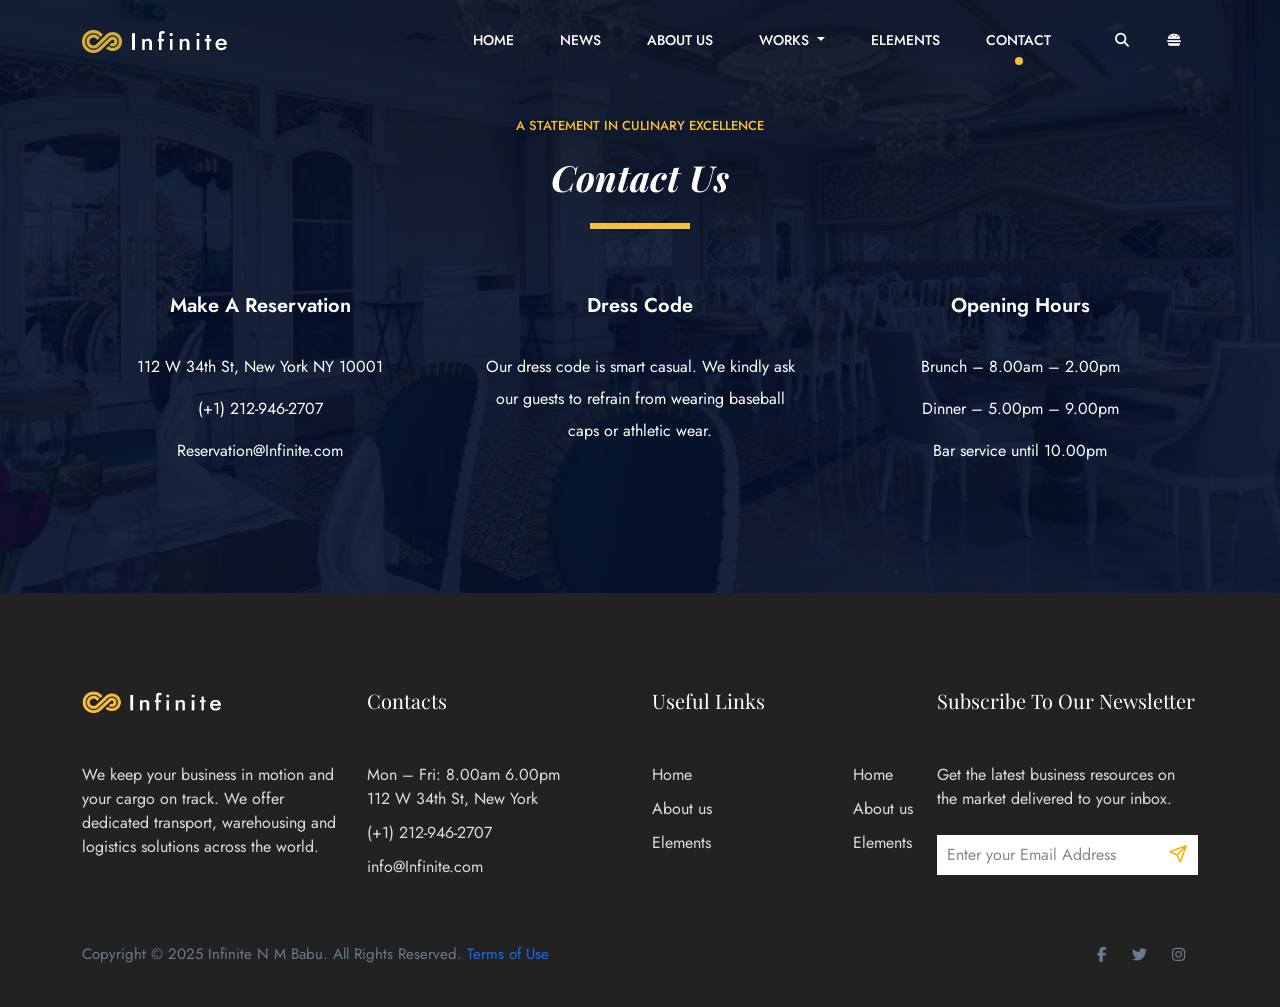
<file: contact.html>
<!DOCTYPE html>
<html lang="en">
  <head>
    <meta charset="UTF-8" />
    <meta name="viewport" content="width=device-width, initial-scale=1.0" />
    <meta http-equiv="X-UA-Compatible" content="IE=7" />
    <meta http-equiv="X-UA-Compatible" content="ie=edge" />
    <meta http-equiv="X-UA-Compatible" content="chrome-1" />
    <meta name="author" content="N M Babu" />
    <meta name="robots" content="index,follow" />
    <meta name="googlebot" content="index,follow" />
    <meta name="description" content="Project 54 restaurent" />
    <meta name="keywords" content="Project 54 restaurent" />
    <title>Infinity restaurent | Contact</title>
    <!-- icon start  -->
    <link rel="icon" href="images/icon00.png" />
    <!-- icon end  -->

    <!-- bootstrap start -->
    <link rel="stylesheet" href="css/bootstrap.min.css" />
    <!-- bootstrap end -->

    <!-- animate css start -->
    <link rel="stylesheet" href="css/animate.min.css" />
    <!-- animate css end  -->

    <!-- owl carousel start  -->
    <link rel="stylesheet" href="css/owl.carousel.min.css" />
    <link rel="stylesheet" href="css/owl.theme.default.min.css" />
    <!-- owl carousel end  -->

    <!-- vanobox start -->
    <link rel="stylesheet" href="css/venobox.min.css" />
    <!-- vanobox end -->

    <!-- aos css start  -->
    <link rel="stylesheet" href="css/aos.css" />
    <!-- aos css end  -->

    <!-- font-awesome start  -->
    <link rel="stylesheet" href="css/all.min.css" />
    <!-- font-awesome end  -->

    <!-- main css start  -->
    <link rel="stylesheet" href="css/style.css" />
    <!-- main css end  -->

    <!-- responsive css start -->
    <link rel="stylesheet" href="css/responsive.css" />
    <!-- responsive css end -->
  </head>
  <body>
    <!-- header start  -->
    <header class="position-absolute top-0 start-0 end-0 z-3">
      <!-- navbar start  -->
      <nav class="navbar navbar-expand-lg navbar-dark menu">
        <div class="container">
          <a class="navbar-brand" href="index.html">
            <img src="images/logox1.png" alt="logox1" />
          </a>
          <button
            class="navbar-toggler"
            type="button"
            data-bs-toggle="collapse"
            data-bs-target="#navbarSupportedContent"
            aria-controls="navbarSupportedContent"
            aria-expanded="false"
            aria-label="Toggle navigation"
          >
            <span class="navbar-toggler-icon"></span>
          </button>
          <div class="collapse navbar-collapse" id="navbarSupportedContent">
            <ul class="navbar-nav ms-auto mb-2 mb-lg-0">
              <li class="nav-item">
                <a class="nav-link" aria-current="page" href="index.html"
                  >Home</a
                >
              </li>
              <li class="nav-item">
                <a class="nav-link" href="news.html">News</a>
              </li>
              <li class="nav-item">
                <a class="nav-link" href="about-us.html">About us</a>
              </li>
              <li class="nav-item dropdown">
                <a
                  class="nav-link dropdown-toggle"
                  href="works.html"
                  role="button"
                  data-bs-toggle="dropdown"
                  aria-expanded="false"
                >
                  Works
                </a>
                <ul class="dropdown-menu">
                  <li><a class="dropdown-item" href="#">Action</a></li>
                  <li><a class="dropdown-item" href="#">Another action</a></li>
                  <li><hr class="dropdown-divider" /></li>
                  <li>
                    <a class="dropdown-item" href="#">Something else here</a>
                  </li>
                </ul>
              </li>
              <li class="nav-item">
                <a class="nav-link" href="element.html">Elements</a>
              </li>
              <li class="nav-item">
                <a class="nav-link active" href="contact.html">Contact</a>
              </li>
            </ul>
            <div class="menuBtn ms-4">
              <button
                class="srcBtn"
                type="button"
                data-bs-toggle="modal"
                data-bs-target="#exampleModal"
              >
                <i class="fa-solid fa-magnifying-glass"></i>
              </button>

              <button
                class="cartBtn"
                type="button"
                data-bs-toggle="offcanvas"
                data-bs-target="#offcanvasRight"
                aria-controls="offcanvasRight"
              >
                <i class="fa-solid fa-hamburger"></i>
              </button>
            </div>
          </div>
        </div>
      </nav>
      <!-- navbar end  -->
    </header>
    <!-- header end  -->

    <main>
      <!-- contact part start  -->
      <section class="contactPart" id="contactPart">
        <div class="container">
          <div class="row">
            <div class="col-12">
              <div class="uniqueContent lunchCont text-center p-3">
                <h5>A statement in culinary excellence</h5>
                <h3>Contact Us</h3>
              </div>
            </div>
            <div class="col-md-4">
              <div class="contactCont text-center p-3">
                <h5>Make a Reservation</h5>
                <p>112 W 34th St, New York NY 10001</p>
                <p><a href="">(+1) 212-946-2707</a></p>
                <p><a href="">Reservation@Infinite.com</a></p>
              </div>
            </div>
            <div class="col-md-4">
              <div class="contactCont text-center p-3">
                <h5>Dress Code</h5>
                <p>
                  Our dress code is smart casual. We kindly ask our guests to
                  refrain from wearing baseball caps or athletic wear.
                </p>
              </div>
            </div>
            <div class="col-md-4">
              <div class="contactCont text-center p-3">
                <h5>Opening Hours</h5>
                <p>Brunch – 8.00am – 2.00pm</p>
                <p>Dinner – 5.00pm – 9.00pm</p>
                <p>Bar service until 10.00pm</p>
              </div>
            </div>
          </div>
        </div>
      </section>
      <!-- contact part end  -->
    </main>

    <!-- footer part start  -->
    <footer>
      <section class="footer" id="footer">
        <div class="container">
          <div class="row mb-5">
            <div class="col-md-3">
              <div class="footerCont py-3">
                <a href="index.html">
                  <img
                    src="images/footer-logo.png"
                    alt="footer-logo"
                    class="img-fluid"
                    width="140"
                  />
                </a>
                <p>
                  We keep your business in motion and your cargo on track. We
                  offer dedicated transport, warehousing and logistics solutions
                  across the world.
                </p>
              </div>
            </div>
            <div class="col-md-3">
              <div class="footerCont py-3">
                <h4>Contacts</h4>
                <p>Mon – Fri: 8.00am 6.00pm</p>
                <p>112 W 34th St, New York</p>
                <p><a href="">(+1) 212-946-2707</a></p>
                <p><a href="">info@Infinite.com</a></p>
              </div>
            </div>
            <div class="col-md-3">
              <div class="footerCont py-3">
                <h4>Useful Links</h4>
                <div class="d-flex justify-content-between">
                  <ul>
                    <li><a href="index.html" class="ftMenu">Home</a></li>
                    <li><a href="index.html" class="ftMenu">About us</a></li>
                    <li><a href="index.html" class="ftMenu">Elements</a></li>
                  </ul>
                  <ul>
                    <li><a href="index.html" class="ftMenu">Home</a></li>
                    <li><a href="index.html" class="ftMenu">About us</a></li>
                    <li><a href="index.html" class="ftMenu">Elements</a></li>
                  </ul>
                </div>
              </div>
            </div>
            <div class="col-md-3">
              <div class="footerCont py-3">
                <h4>Subscribe to our newsletter</h4>
                <p>
                  Get the latest business resources on the market delivered to
                  your inbox.
                </p>
                <form action="" class="mt-4">
                  <div class="d-flex align-items-center emailForm">
                    <input
                      type="email"
                      name="email"
                      placeholder="Enter your Email Address"
                    />
                    <button type="submit">
                      <i class="far fa-paper-plane"></i>
                    </button>
                  </div>
                </form>
              </div>
            </div>
          </div>
          <div class="row mt-5">
            <div class="col-md-6">
              <div class="copyRight">
                <p>
                  Copyright &copy; 2025 Infinite N M Babu. All Rights Reserved.
                  <a href="">Terms of Use</a>
                </p>
              </div>
            </div>
            <div class="col-md-6">
              <div class="socialIcon text-end">
                <ul class="d-flex justify-content-end">
                  <li>
                    <a href=""><i class="fab fa-facebook-f"></i></a>
                  </li>
                  <li>
                    <a href=""><i class="fab fa-twitter"></i></a>
                  </li>
                  <li>
                    <a href=""><i class="fab fa-instagram"></i></a>
                  </li>
                </ul>
              </div>
            </div>
          </div>
        </div>
      </section>
    </footer>
    <!-- footer part end  -->

    <!-- offcanvus start  -->
    <div
      class="offcanvas offcanvas-end offSideMenu bg-dark"
      tabindex="-1"
      id="offcanvasRight"
      aria-labelledby="offcanvasRightLabel"
    >
      <div class="offcanvas-header flex-column">
        <h5 class="offcanvas-title" id="offcanvasRightLabel">
          Offcanvas right
        </h5>
        <button
          type="button"
          class="btn-close"
          data-bs-dismiss="offcanvas"
          aria-label="Close"
        ></button>
      </div>
      <div class="offcanvas-body sidemenu">
        <ul>
          <li class="side-item">
            <a class="side-link active" aria-current="page" href="index.html"
              >Home</a
            >
          </li>
          <li class="side-item">
            <a class="side-link" href="news.html">News</a>
          </li>
          <li class="side-item">
            <a class="side-link" href="about-us.html">About us</a>
          </li>
          <li class="side-item dropdown">
            <a
              class="side-link dropdown-toggle"
              href="works.html"
              role="button"
              data-bs-toggle="dropdown"
              aria-expanded="false"
            >
              Works
            </a>
            <ul class="dropdown-menu">
              <li><a class="dropdown-item" href="#">Action</a></li>
              <li><a class="dropdown-item" href="#">Another action</a></li>
              <li><hr class="dropdown-divider" /></li>
              <li>
                <a class="dropdown-item" href="#">Something else here</a>
              </li>
            </ul>
          </li>
          <li class="side-item">
            <a class="side-link" href="element.html">Elements</a>
          </li>
          <li class="side-item">
            <a class="side-link" href="contact.html">Contact</a>
          </li>
        </ul>
      </div>
    </div>
    <!-- offcanvus end  -->

    <!-- Modal -->
    <div
      class="modal fade"
      id="exampleModal"
      tabindex="-1"
      aria-labelledby="exampleModalLabel"
      aria-hidden="true"
    >
      <div class="modal-dialog">
        <div class="modal-content serchModal">
          <div class="modal-header border-0">
            <!-- <h1 class="modal-title fs-5" id="exampleModalLabel">Modal title</h1> -->
            <button
              type="button"
              class="btn-close"
              data-bs-dismiss="modal"
              aria-label="Close"
            ></button>
          </div>
          <div class="modal-body border-0">
            <div class="searchBox d-flex align-items-center border-bottom">
              <input type="search" placeholder="Search" />
              <i class="fa-solid fa-magnifying-glass"></i>
            </div>
          </div>
          <div class="modal-footer border-0">
            <!-- <button
                    type="button"
                    class="btn btn-secondary"
                    data-bs-dismiss="modal"
                    >
                    Close
                    </button>
                    <button type="button" class="btn btn-primary">Save changes</button> -->
          </div>
        </div>
      </div>
    </div>
    <!-- Modal -->

    <!-- jquery start  -->
    <script src="js/jquery-3.7.1.min.js"></script>
    <!-- jquery end  -->

    <!-- bootstrap start  -->
    <script src="js/bootstrap.bundle.min.js"></script>
    <!-- bootstrap end  -->

    <!-- animate js start  -->
    <script src="js/wow.min.js"></script>
    <script>
      new WOW().init();
    </script>
    <!-- animate js end  -->

    <!-- owl carousel start  -->
    <script src="js/owl.carousel.min.js"></script>
    <!-- owl carousel end  -->

    <!-- counterup start  -->
    <script src="js/counterup.js"></script>
    <!-- counterup end  -->

    <!-- vanobox start  -->
    <script src="js/venobox.min.js"></script>
    <!-- vanobox end  -->

    <!-- aos start  -->
    <script src="js/aos.js"></script>
    <!-- aos end  -->

    <!-- main js start  -->
    <script src="js/custom.js"></script>
    <!-- main js end  -->
  </body>
</html>
</file>
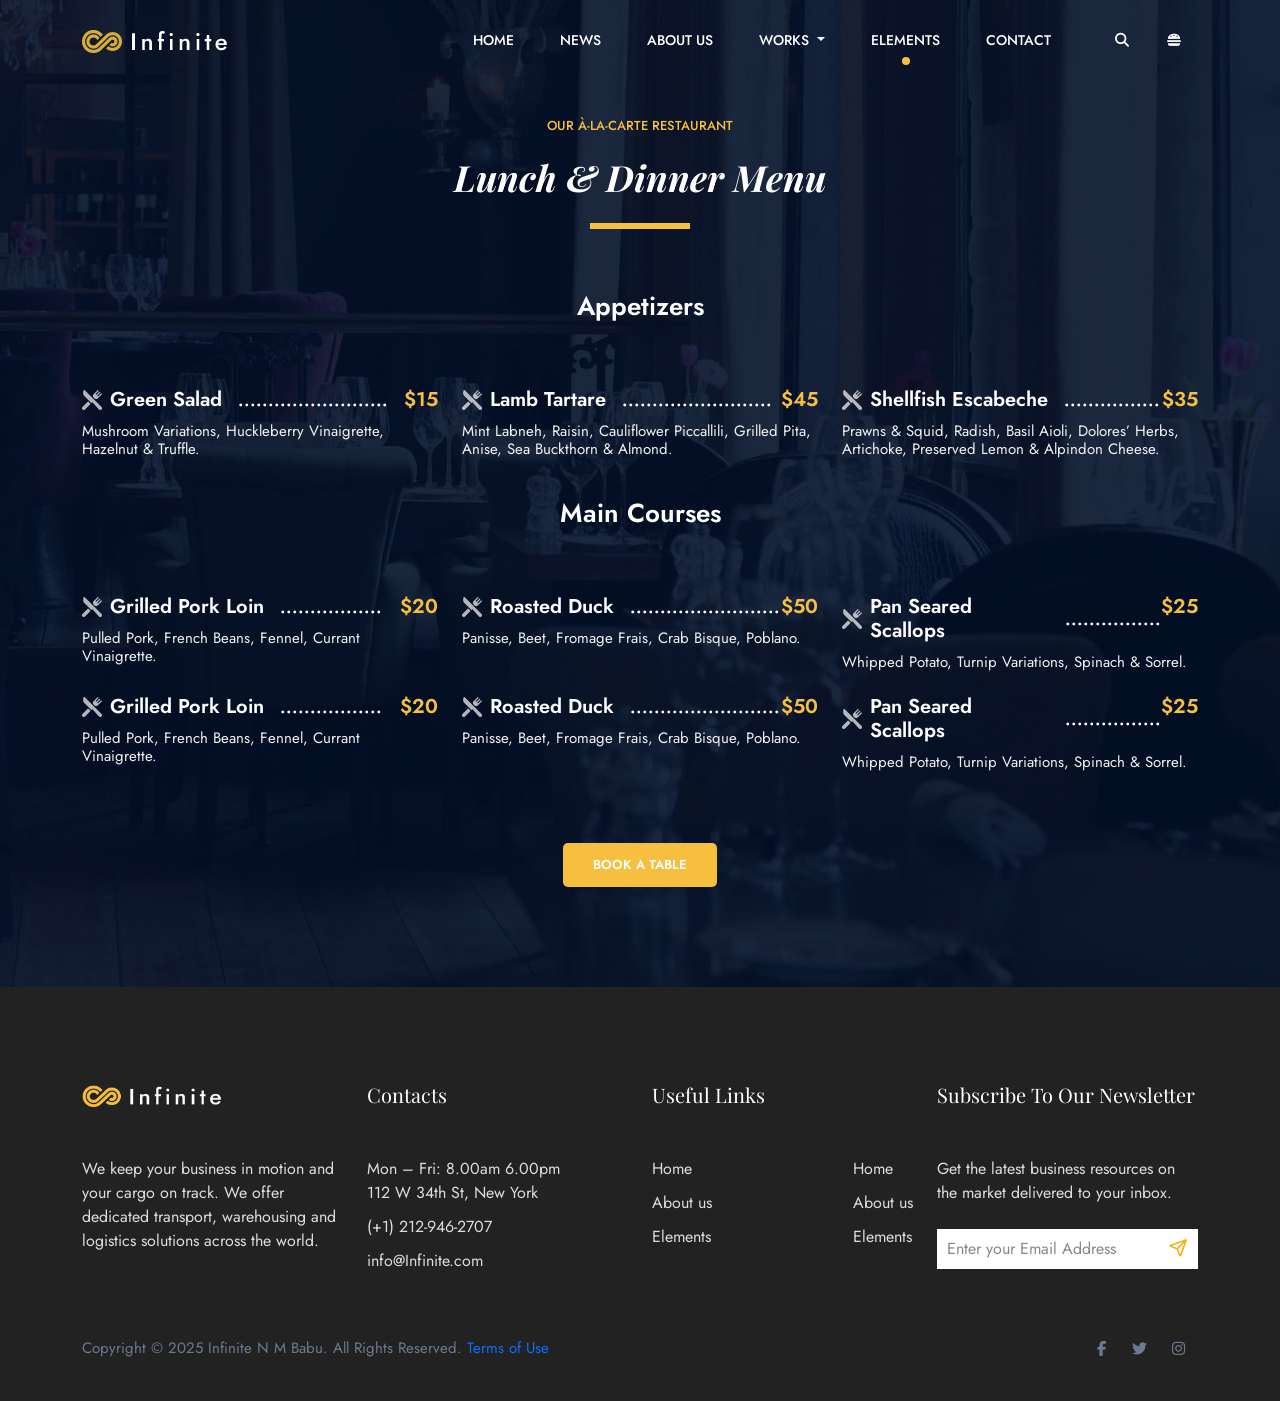
<file: element.html>
<!DOCTYPE html>
<html lang="en">
  <head>
    <meta charset="UTF-8" />
    <meta name="viewport" content="width=device-width, initial-scale=1.0" />
    <meta http-equiv="X-UA-Compatible" content="IE=7" />
    <meta http-equiv="X-UA-Compatible" content="ie=edge" />
    <meta http-equiv="X-UA-Compatible" content="chrome-1" />
    <meta name="author" content="N M Babu" />
    <meta name="robots" content="index,follow" />
    <meta name="googlebot" content="index,follow" />
    <meta name="description" content="Project 54 restaurent" />
    <meta name="keywords" content="Project 54 restaurent" />
    <title>Infinity restaurent | Elements</title>
    <!-- icon start  -->
    <link rel="icon" href="images/icon00.png" />
    <!-- icon end  -->

    <!-- bootstrap start -->
    <link rel="stylesheet" href="css/bootstrap.min.css" />
    <!-- bootstrap end -->

    <!-- animate css start -->
    <link rel="stylesheet" href="css/animate.min.css" />
    <!-- animate css end  -->

    <!-- owl carousel start  -->
    <link rel="stylesheet" href="css/owl.carousel.min.css" />
    <link rel="stylesheet" href="css/owl.theme.default.min.css" />
    <!-- owl carousel end  -->

    <!-- vanobox start -->
    <link rel="stylesheet" href="css/venobox.min.css" />
    <!-- vanobox end -->

    <!-- aos css start  -->
    <link rel="stylesheet" href="css/aos.css" />
    <!-- aos css end  -->

    <!-- font-awesome start  -->
    <link rel="stylesheet" href="css/all.min.css" />
    <!-- font-awesome end  -->

    <!-- main css start  -->
    <link rel="stylesheet" href="css/style.css" />
    <!-- main css end  -->

    <!-- responsive css start -->
    <link rel="stylesheet" href="css/responsive.css" />
    <!-- responsive css end -->
  </head>
  <body>
    <!-- header start  -->
    <header class="position-absolute top-0 start-0 end-0 z-3">
      <!-- navbar start  -->
      <nav class="navbar navbar-expand-lg navbar-dark menu">
        <div class="container">
          <a class="navbar-brand" href="index.html">
            <img src="images/logox1.png" alt="logox1" />
          </a>
          <button
            class="navbar-toggler"
            type="button"
            data-bs-toggle="collapse"
            data-bs-target="#navbarSupportedContent"
            aria-controls="navbarSupportedContent"
            aria-expanded="false"
            aria-label="Toggle navigation"
          >
            <span class="navbar-toggler-icon"></span>
          </button>
          <div class="collapse navbar-collapse" id="navbarSupportedContent">
            <ul class="navbar-nav ms-auto mb-2 mb-lg-0">
              <li class="nav-item">
                <a class="nav-link" aria-current="page" href="index.html"
                  >Home</a
                >
              </li>
              <li class="nav-item">
                <a class="nav-link" href="news.html">News</a>
              </li>
              <li class="nav-item">
                <a class="nav-link" href="about-us.html">About us</a>
              </li>
              <li class="nav-item dropdown">
                <a
                  class="nav-link dropdown-toggle"
                  href="works.html"
                  role="button"
                  data-bs-toggle="dropdown"
                  aria-expanded="false"
                >
                  Works
                </a>
                <ul class="dropdown-menu">
                  <li><a class="dropdown-item" href="#">Action</a></li>
                  <li><a class="dropdown-item" href="#">Another action</a></li>
                  <li><hr class="dropdown-divider" /></li>
                  <li>
                    <a class="dropdown-item" href="#">Something else here</a>
                  </li>
                </ul>
              </li>
              <li class="nav-item">
                <a class="nav-link active" href="element.html">Elements</a>
              </li>
              <li class="nav-item">
                <a class="nav-link" href="contact.html">Contact</a>
              </li>
            </ul>
            <div class="menuBtn ms-4">
              <button
                class="srcBtn"
                type="button"
                data-bs-toggle="modal"
                data-bs-target="#exampleModal"
              >
                <i class="fa-solid fa-magnifying-glass"></i>
              </button>

              <button
                class="cartBtn"
                type="button"
                data-bs-toggle="offcanvas"
                data-bs-target="#offcanvasRight"
                aria-controls="offcanvasRight"
              >
                <i class="fa-solid fa-hamburger"></i>
              </button>
            </div>
          </div>
        </div>
      </nav>
      <!-- navbar end  -->
    </header>
    <!-- header end  -->

    <main>
      <!-- lunch section start -->
      <section class="lunchSc" id="lunchSc">
        <div class="container">
          <div class="row">
            <div class="col-12">
              <div class="uniqueContent lunchCont text-center p-3">
                <h5>Our à-la-carte restaurant</h5>
                <h3>Lunch & Dinner Menu</h3>
              </div>
            </div>
          </div>
          <div class="row">
            <div class="col-12">
              <div class="menuItem text-center p-3">
                <h4>Appetizers</h4>
              </div>
            </div>
            <div class="col-md-4">
              <div class="menuList mb-4">
                <div class="menuPrice d-flex justify-content-between">
                  <span class="menuName d-flex align-items-center"
                    ><img src="images/menu-icon.png" alt="" class="me-2" />Green
                    Salad
                    <small class="ms-3">.........................</small></span
                  >
                  <span class="price">$15</span>
                </div>
                <p>
                  Mushroom Variations, Huckleberry Vinaigrette, Hazelnut &
                  Truffle.
                </p>
              </div>
            </div>
            <div class="col-md-4">
              <div class="menuList mb-4">
                <div class="menuPrice d-flex justify-content-between">
                  <span class="menuName d-flex align-items-center"
                    ><img src="images/menu-icon.png" alt="" class="me-2" />Lamb
                    Tartare
                    <small class="ms-3">.........................</small></span
                  >
                  <span class="price">$45</span>
                </div>
                <p>
                  Mint Labneh, Raisin, Cauliflower Piccallili, Grilled Pita,
                  Anise, Sea Buckthorn & Almond.
                </p>
              </div>
            </div>
            <div class="col-md-4">
              <div class="menuList mb-4">
                <div class="menuPrice d-flex justify-content-between">
                  <span class="menuName d-flex align-items-center"
                    ><img
                      src="images/menu-icon.png"
                      alt=""
                      class="me-2"
                    />Shellfish Escabeche
                    <small class="ms-3">................</small></span
                  >
                  <span class="price">$35</span>
                </div>
                <p>
                  Prawns & Squid, Radish, Basil Aioli, Dolores’ Herbs,
                  Artichoke, Preserved Lemon & Alpindon Cheese.
                </p>
              </div>
            </div>
          </div>
          <div class="row">
            <div class="col-12">
              <div class="menuItem text-center p-3">
                <h4>Main Courses</h4>
              </div>
            </div>
            <div class="col-md-4">
              <div class="menuList mb-4">
                <div class="menuPrice d-flex justify-content-between">
                  <span class="menuName d-flex align-items-center"
                    ><img
                      src="images/menu-icon.png"
                      alt=""
                      class="me-2"
                    />Grilled Pork Loin
                    <small class="ms-3">.................</small></span
                  >
                  <span class="price">$20</span>
                </div>
                <p>Pulled Pork, French Beans, Fennel, Currant Vinaigrette.</p>
              </div>
            </div>
            <div class="col-md-4">
              <div class="menuList mb-4">
                <div class="menuPrice d-flex justify-content-between">
                  <span class="menuName d-flex align-items-center"
                    ><img
                      src="images/menu-icon.png"
                      alt=""
                      class="me-2"
                    />Roasted Duck
                    <small class="ms-3">.........................</small></span
                  >
                  <span class="price">$50</span>
                </div>
                <p>Panisse, Beet, Fromage Frais, Crab Bisque, Poblano.</p>
              </div>
            </div>
            <div class="col-md-4">
              <div class="menuList mb-4">
                <div class="menuPrice d-flex justify-content-between">
                  <span class="menuName d-flex align-items-center"
                    ><img src="images/menu-icon.png" alt="" class="me-2" />Pan
                    Seared Scallops
                    <small class="ms-3">................</small></span
                  >
                  <span class="price">$25</span>
                </div>
                <p>Whipped Potato, Turnip Variations, Spinach & Sorrel.</p>
              </div>
            </div>
            <div class="col-md-4">
              <div class="menuList mb-4">
                <div class="menuPrice d-flex justify-content-between">
                  <span class="menuName d-flex align-items-center"
                    ><img
                      src="images/menu-icon.png"
                      alt=""
                      class="me-2"
                    />Grilled Pork Loin
                    <small class="ms-3">.................</small></span
                  >
                  <span class="price">$20</span>
                </div>
                <p>Pulled Pork, French Beans, Fennel, Currant Vinaigrette.</p>
              </div>
            </div>
            <div class="col-md-4">
              <div class="menuList mb-4">
                <div class="menuPrice d-flex justify-content-between">
                  <span class="menuName d-flex align-items-center"
                    ><img
                      src="images/menu-icon.png"
                      alt=""
                      class="me-2"
                    />Roasted Duck
                    <small class="ms-3">.........................</small></span
                  >
                  <span class="price">$50</span>
                </div>
                <p>Panisse, Beet, Fromage Frais, Crab Bisque, Poblano.</p>
              </div>
            </div>
            <div class="col-md-4">
              <div class="menuList mb-4">
                <div class="menuPrice d-flex justify-content-between">
                  <span class="menuName d-flex align-items-center"
                    ><img src="images/menu-icon.png" alt="" class="me-2" />Pan
                    Seared Scallops
                    <small class="ms-3">................</small></span
                  >
                  <span class="price">$25</span>
                </div>
                <p>Whipped Potato, Turnip Variations, Spinach & Sorrel.</p>
              </div>
            </div>
            <div class="col-12">
              <div class="menuItenBtn text-center mt-5">
                <a href="">Book A Table</a>
              </div>
            </div>
          </div>
        </div>
      </section>
      <!-- lunch section end -->
    </main>

    <!-- footer part start  -->
    <footer>
      <section class="footer" id="footer">
        <div class="container">
          <div class="row mb-5">
            <div class="col-md-3">
              <div class="footerCont py-3">
                <a href="index.html">
                  <img
                    src="images/footer-logo.png"
                    alt="footer-logo"
                    class="img-fluid"
                    width="140"
                  />
                </a>
                <p>
                  We keep your business in motion and your cargo on track. We
                  offer dedicated transport, warehousing and logistics solutions
                  across the world.
                </p>
              </div>
            </div>
            <div class="col-md-3">
              <div class="footerCont py-3">
                <h4>Contacts</h4>
                <p>Mon – Fri: 8.00am 6.00pm</p>
                <p>112 W 34th St, New York</p>
                <p><a href="">(+1) 212-946-2707</a></p>
                <p><a href="">info@Infinite.com</a></p>
              </div>
            </div>
            <div class="col-md-3">
              <div class="footerCont py-3">
                <h4>Useful Links</h4>
                <div class="d-flex justify-content-between">
                  <ul>
                    <li><a href="index.html" class="ftMenu">Home</a></li>
                    <li><a href="index.html" class="ftMenu">About us</a></li>
                    <li><a href="index.html" class="ftMenu">Elements</a></li>
                  </ul>
                  <ul>
                    <li><a href="index.html" class="ftMenu">Home</a></li>
                    <li><a href="index.html" class="ftMenu">About us</a></li>
                    <li><a href="index.html" class="ftMenu">Elements</a></li>
                  </ul>
                </div>
              </div>
            </div>
            <div class="col-md-3">
              <div class="footerCont py-3">
                <h4>Subscribe to our newsletter</h4>
                <p>
                  Get the latest business resources on the market delivered to
                  your inbox.
                </p>
                <form action="" class="mt-4">
                  <div class="d-flex align-items-center emailForm">
                    <input
                      type="email"
                      name="email"
                      placeholder="Enter your Email Address"
                    />
                    <button type="submit">
                      <i class="far fa-paper-plane"></i>
                    </button>
                  </div>
                </form>
              </div>
            </div>
          </div>
          <div class="row mt-5">
            <div class="col-md-6">
              <div class="copyRight">
                <p>
                  Copyright &copy; 2025 Infinite N M Babu. All Rights Reserved.
                  <a href="">Terms of Use</a>
                </p>
              </div>
            </div>
            <div class="col-md-6">
              <div class="socialIcon text-end">
                <ul class="d-flex justify-content-end">
                  <li>
                    <a href=""><i class="fab fa-facebook-f"></i></a>
                  </li>
                  <li>
                    <a href=""><i class="fab fa-twitter"></i></a>
                  </li>
                  <li>
                    <a href=""><i class="fab fa-instagram"></i></a>
                  </li>
                </ul>
              </div>
            </div>
          </div>
        </div>
      </section>
    </footer>
    <!-- footer part end  -->

    <!-- offcanvus start  -->
    <div
      class="offcanvas offcanvas-end offSideMenu bg-dark"
      tabindex="-1"
      id="offcanvasRight"
      aria-labelledby="offcanvasRightLabel"
    >
      <div class="offcanvas-header flex-column">
        <h5 class="offcanvas-title" id="offcanvasRightLabel">
          Offcanvas right
        </h5>
        <button
          type="button"
          class="btn-close"
          data-bs-dismiss="offcanvas"
          aria-label="Close"
        ></button>
      </div>
      <div class="offcanvas-body sidemenu">
        <ul>
          <li class="side-item">
            <a class="side-link active" aria-current="page" href="index.html"
              >Home</a
            >
          </li>
          <li class="side-item">
            <a class="side-link" href="news.html">News</a>
          </li>
          <li class="side-item">
            <a class="side-link" href="about-us.html">About us</a>
          </li>
          <li class="side-item dropdown">
            <a
              class="side-link dropdown-toggle"
              href="works.html"
              role="button"
              data-bs-toggle="dropdown"
              aria-expanded="false"
            >
              Works
            </a>
            <ul class="dropdown-menu">
              <li><a class="dropdown-item" href="#">Action</a></li>
              <li><a class="dropdown-item" href="#">Another action</a></li>
              <li><hr class="dropdown-divider" /></li>
              <li>
                <a class="dropdown-item" href="#">Something else here</a>
              </li>
            </ul>
          </li>
          <li class="side-item">
            <a class="side-link" href="element.html">Elements</a>
          </li>
          <li class="side-item">
            <a class="side-link" href="contact.html">Contact</a>
          </li>
        </ul>
      </div>
    </div>
    <!-- offcanvus end  -->

    <!-- Modal -->
    <div
      class="modal fade"
      id="exampleModal"
      tabindex="-1"
      aria-labelledby="exampleModalLabel"
      aria-hidden="true"
    >
      <div class="modal-dialog">
        <div class="modal-content serchModal">
          <div class="modal-header border-0">
            <!-- <h1 class="modal-title fs-5" id="exampleModalLabel">Modal title</h1> -->
            <button
              type="button"
              class="btn-close"
              data-bs-dismiss="modal"
              aria-label="Close"
            ></button>
          </div>
          <div class="modal-body border-0">
            <div class="searchBox d-flex align-items-center border-bottom">
              <input type="search" placeholder="Search" />
              <i class="fa-solid fa-magnifying-glass"></i>
            </div>
          </div>
          <div class="modal-footer border-0">
            <!-- <button
                    type="button"
                    class="btn btn-secondary"
                    data-bs-dismiss="modal"
                    >
                    Close
                    </button>
                    <button type="button" class="btn btn-primary">Save changes</button> -->
          </div>
        </div>
      </div>
    </div>
    <!-- Modal -->

    <!-- jquery start  -->
    <script src="js/jquery-3.7.1.min.js"></script>
    <!-- jquery end  -->

    <!-- bootstrap start  -->
    <script src="js/bootstrap.bundle.min.js"></script>
    <!-- bootstrap end  -->

    <!-- animate js start  -->
    <script src="js/wow.min.js"></script>
    <script>
      new WOW().init();
    </script>
    <!-- animate js end  -->

    <!-- owl carousel start  -->
    <script src="js/owl.carousel.min.js"></script>
    <!-- owl carousel end  -->

    <!-- counterup start  -->
    <script src="js/counterup.js"></script>
    <!-- counterup end  -->

    <!-- vanobox start  -->
    <script src="js/venobox.min.js"></script>
    <!-- vanobox end  -->

    <!-- aos start  -->
    <script src="js/aos.js"></script>
    <!-- aos end  -->

    <!-- main js start  -->
    <script src="js/custom.js"></script>
    <!-- main js end  -->
  </body>
</html>
</file>
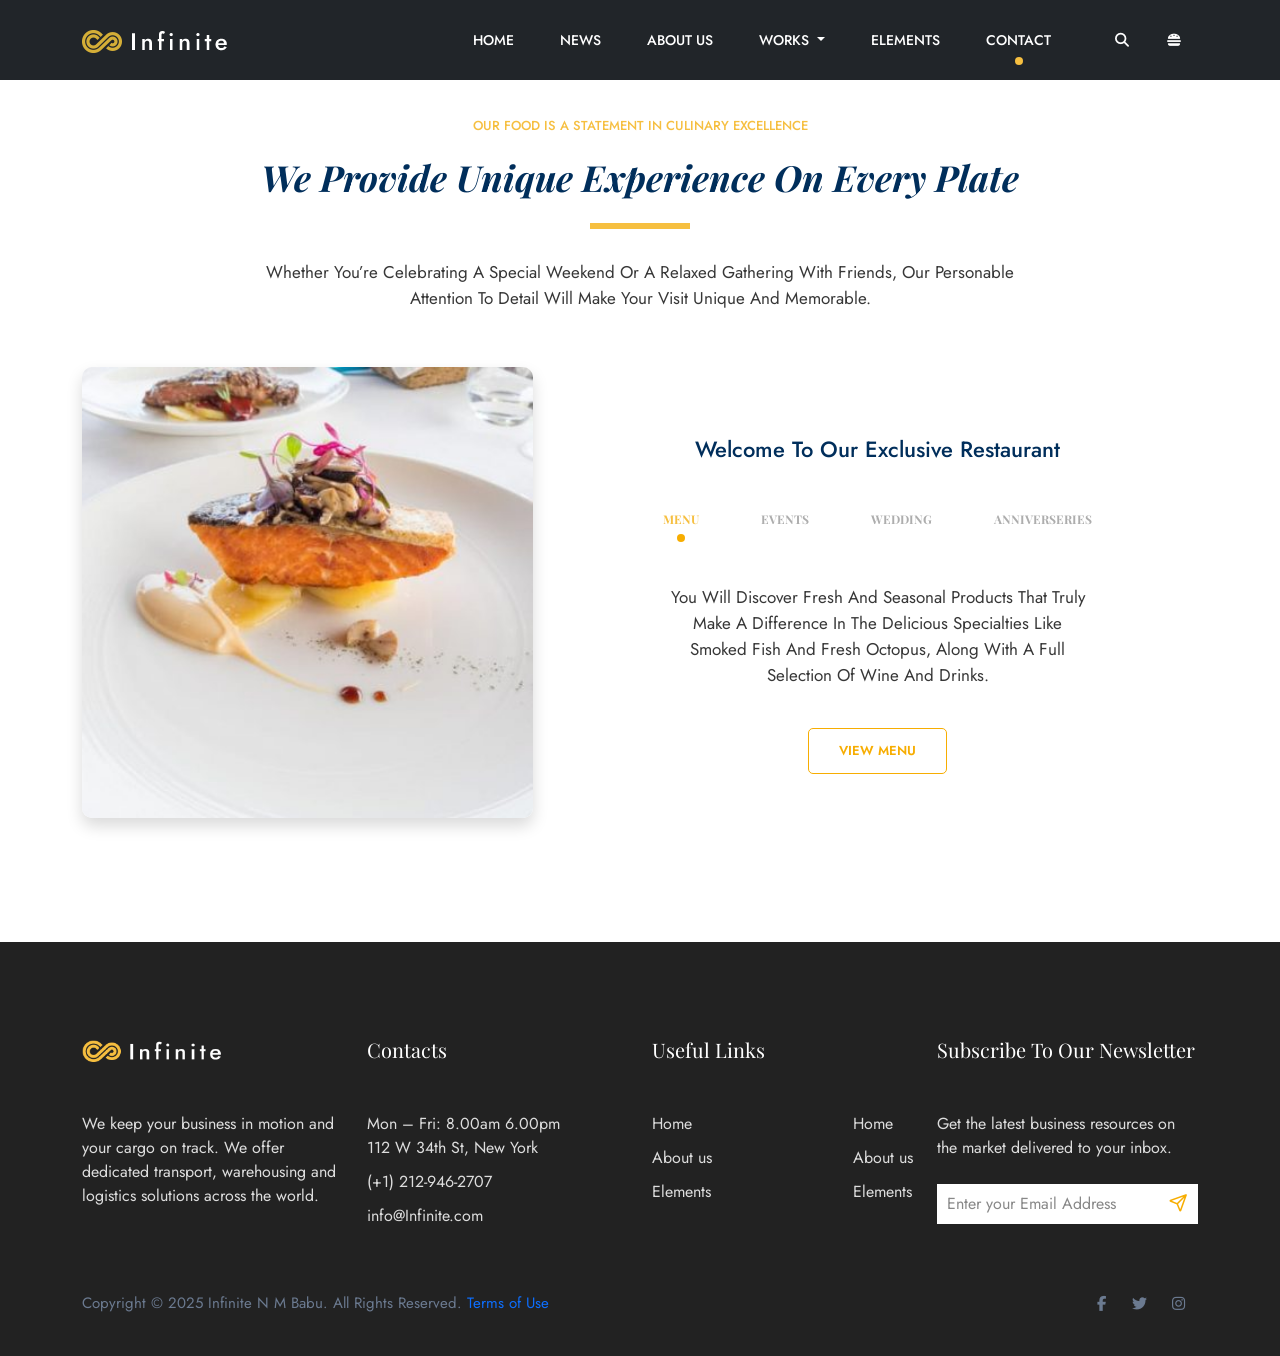
<file: news.html>
<!DOCTYPE html>
<html lang="en">
  <head>
    <meta charset="UTF-8" />
    <meta name="viewport" content="width=device-width, initial-scale=1.0" />
    <meta http-equiv="X-UA-Compatible" content="IE=7" />
    <meta http-equiv="X-UA-Compatible" content="ie=edge" />
    <meta http-equiv="X-UA-Compatible" content="chrome-1" />
    <meta name="author" content="N M Babu" />
    <meta name="robots" content="index,follow" />
    <meta name="googlebot" content="index,follow" />
    <meta name="description" content="Project 54 restaurent" />
    <meta name="keywords" content="Project 54 restaurent" />
    <title>Infinity restaurent | News</title>
    <!-- icon start  -->
    <link rel="icon" href="images/icon00.png" />
    <!-- icon end  -->

    <!-- bootstrap start -->
    <link rel="stylesheet" href="css/bootstrap.min.css" />
    <!-- bootstrap end -->

    <!-- animate css start -->
    <link rel="stylesheet" href="css/animate.min.css" />
    <!-- animate css end  -->

    <!-- owl carousel start  -->
    <link rel="stylesheet" href="css/owl.carousel.min.css" />
    <link rel="stylesheet" href="css/owl.theme.default.min.css" />
    <!-- owl carousel end  -->

    <!-- vanobox start -->
    <link rel="stylesheet" href="css/venobox.min.css" />
    <!-- vanobox end -->

    <!-- aos css start  -->
    <link rel="stylesheet" href="css/aos.css" />
    <!-- aos css end  -->

    <!-- font-awesome start  -->
    <link rel="stylesheet" href="css/all.min.css" />
    <!-- font-awesome end  -->

    <!-- main css start  -->
    <link rel="stylesheet" href="css/style.css" />
    <!-- main css end  -->

    <!-- responsive css start -->
    <link rel="stylesheet" href="css/responsive.css" />
    <!-- responsive css end -->
  </head>
  <body>
    <!-- header start  -->
    <header class="position-absolute top-0 start-0 end-0 z-3">
      <!-- navbar start  -->
      <nav class="navbar navbar-expand-lg navbar-dark menu bg-dark">
        <div class="container">
          <a class="navbar-brand" href="index.html">
            <img src="images/logox1.png" alt="logox1" />
          </a>
          <button
            class="navbar-toggler"
            type="button"
            data-bs-toggle="collapse"
            data-bs-target="#navbarSupportedContent"
            aria-controls="navbarSupportedContent"
            aria-expanded="false"
            aria-label="Toggle navigation"
          >
            <span class="navbar-toggler-icon"></span>
          </button>
          <div class="collapse navbar-collapse" id="navbarSupportedContent">
            <ul class="navbar-nav ms-auto mb-2 mb-lg-0">
              <li class="nav-item">
                <a class="nav-link" aria-current="page" href="index.html"
                  >Home</a
                >
              </li>
              <li class="nav-item">
                <a class="nav-link" href="news.html">News</a>
              </li>
              <li class="nav-item">
                <a class="nav-link" href="about-us.html">About us</a>
              </li>
              <li class="nav-item dropdown">
                <a
                  class="nav-link dropdown-toggle"
                  href="works.html"
                  role="button"
                  data-bs-toggle="dropdown"
                  aria-expanded="false"
                >
                  Works
                </a>
                <ul class="dropdown-menu">
                  <li><a class="dropdown-item" href="#">Action</a></li>
                  <li><a class="dropdown-item" href="#">Another action</a></li>
                  <li><hr class="dropdown-divider" /></li>
                  <li>
                    <a class="dropdown-item" href="#">Something else here</a>
                  </li>
                </ul>
              </li>
              <li class="nav-item">
                <a class="nav-link" href="element.html">Elements</a>
              </li>
              <li class="nav-item">
                <a class="nav-link active" href="contact.html">Contact</a>
              </li>
            </ul>
            <div class="menuBtn ms-4">
              <button
                class="srcBtn"
                type="button"
                data-bs-toggle="modal"
                data-bs-target="#exampleModal"
              >
                <i class="fa-solid fa-magnifying-glass"></i>
              </button>

              <button
                class="cartBtn"
                type="button"
                data-bs-toggle="offcanvas"
                data-bs-target="#offcanvasRight"
                aria-controls="offcanvasRight"
              >
                <i class="fa-solid fa-hamburger"></i>
              </button>
            </div>
          </div>
        </div>
      </nav>
      <!-- navbar end  -->
    </header>
    <!-- header end  -->

    <main>
      <!-- unique section start -->
      <section class="uniqueSec" id="uniqueSec">
        <div class="container">
          <div class="row align-items-center">
            <div class="col-12">
              <div class="uniqueContent text-center p-3">
                <h5>Our food is a statement in culinary excellence</h5>
                <h3>We provide unique experience on every plate</h3>
                <p>
                  Whether you’re celebrating a special weekend or a relaxed
                  gathering with friends, our personable attention to detail
                  will make your visit unique and memorable.
                </p>
              </div>
            </div>
            <div class="col-md-5">
              <div class="uniqueImg mb-4 shadow">
                <img
                  src="images/hp-food-1-400x400.jpg"
                  alt="hp-food-1-400x400"
                  class="img-fluid w-100"
                />
              </div>
            </div>
            <div class="col-md-7">
              <div class="uniqueContent text-center p-3">
                <h4>Welcome to our exclusive restaurant</h4>
                <nav>
                  <div
                    class="nav nav-tabs border-0 d-flex justify-content-center"
                    id="nav-tab"
                    role="tablist"
                  >
                    <button
                      class="nav-link active border-0"
                      id="nav-menus-tab"
                      data-bs-toggle="tab"
                      data-bs-target="#nav-menus"
                      type="button"
                      role="tab"
                      aria-controls="nav-menus"
                      aria-selected="true"
                    >
                      Menu
                    </button>
                    <button
                      class="nav-link border-0"
                      id="nav-events-tab"
                      data-bs-toggle="tab"
                      data-bs-target="#nav-events"
                      type="button"
                      role="tab"
                      aria-controls="nav-events"
                      aria-selected="false"
                    >
                      Events
                    </button>
                    <button
                      class="nav-link border-0"
                      id="nav-wedding-tab"
                      data-bs-toggle="tab"
                      data-bs-target="#nav-wedding"
                      type="button"
                      role="tab"
                      aria-controls="nav-wedding"
                      aria-selected="false"
                    >
                      wedding
                    </button>
                    <button
                      class="nav-link border-0"
                      id="nav-aniverseries-tab"
                      data-bs-toggle="tab"
                      data-bs-target="#nav-anniverseries"
                      type="button"
                      role="tab"
                      aria-controls="nav-anniverseries"
                      aria-selected="false"
                    >
                      Anniverseries
                    </button>
                  </div>
                </nav>
                <div class="tab-content mt-5" id="nav-tabContent">
                  <div
                    class="tab-pane fade show active text-center"
                    id="nav-menus"
                    role="tabpanel"
                    aria-labelledby="nav-menus-tab"
                    tabindex="0"
                  >
                    <p>
                      You will discover fresh and seasonal products that truly
                      make a difference in the delicious specialties like smoked
                      fish and fresh octopus, along with a full selection of
                      wine and drinks.
                    </p>
                    <a href="">View menu</a>
                  </div>
                  <div
                    class="tab-pane fade"
                    id="nav-events"
                    role="tabpanel"
                    aria-labelledby="nav-events-tab"
                    tabindex="0"
                  >
                    <p>
                      You will discover fresh and seasonal products that truly
                      make a difference in the delicious specialties like smoked
                      fish and fresh octopus, along with a full selection of
                      wine and drinks.
                    </p>
                    <a href="">View menu</a>
                  </div>
                  <div
                    class="tab-pane fade"
                    id="nav-wedding"
                    role="tabpanel"
                    aria-labelledby="nav-wedding-tab"
                    tabindex="0"
                  >
                    <p>
                      You will discover fresh and seasonal products that truly
                      make a difference in the delicious specialties like smoked
                      fish and fresh octopus, along with a full selection of
                      wine and drinks.
                    </p>
                    <a href="">View menu</a>
                  </div>
                  <div
                    class="tab-pane fade"
                    id="nav-anniverseries"
                    role="tabpanel"
                    aria-labelledby="nav-anniverseries-tab"
                    tabindex="0"
                  >
                    <p>
                      You will discover fresh and seasonal products that truly
                      make a difference in the delicious specialties like smoked
                      fish and fresh octopus, along with a full selection of
                      wine and drinks.
                    </p>
                    <a href="">View menu</a>
                  </div>
                </div>
              </div>
            </div>
          </div>
        </div>
      </section>
      <!-- unique section end -->
    </main>
    <!-- footer part start  -->
    <footer>
      <section class="footer" id="footer">
        <div class="container">
          <div class="row mb-5">
            <div class="col-md-3">
              <div class="footerCont py-3">
                <a href="index.html">
                  <img
                    src="images/footer-logo.png"
                    alt="footer-logo"
                    class="img-fluid"
                    width="140"
                  />
                </a>
                <p>
                  We keep your business in motion and your cargo on track. We
                  offer dedicated transport, warehousing and logistics solutions
                  across the world.
                </p>
              </div>
            </div>
            <div class="col-md-3">
              <div class="footerCont py-3">
                <h4>Contacts</h4>
                <p>Mon – Fri: 8.00am 6.00pm</p>
                <p>112 W 34th St, New York</p>
                <p><a href="">(+1) 212-946-2707</a></p>
                <p><a href="">info@Infinite.com</a></p>
              </div>
            </div>
            <div class="col-md-3">
              <div class="footerCont py-3">
                <h4>Useful Links</h4>
                <div class="d-flex justify-content-between">
                  <ul>
                    <li><a href="index.html" class="ftMenu">Home</a></li>
                    <li><a href="index.html" class="ftMenu">About us</a></li>
                    <li><a href="index.html" class="ftMenu">Elements</a></li>
                  </ul>
                  <ul>
                    <li><a href="index.html" class="ftMenu">Home</a></li>
                    <li><a href="index.html" class="ftMenu">About us</a></li>
                    <li><a href="index.html" class="ftMenu">Elements</a></li>
                  </ul>
                </div>
              </div>
            </div>
            <div class="col-md-3">
              <div class="footerCont py-3">
                <h4>Subscribe to our newsletter</h4>
                <p>
                  Get the latest business resources on the market delivered to
                  your inbox.
                </p>
                <form action="" class="mt-4">
                  <div class="d-flex align-items-center emailForm">
                    <input
                      type="email"
                      name="email"
                      placeholder="Enter your Email Address"
                    />
                    <button type="submit">
                      <i class="far fa-paper-plane"></i>
                    </button>
                  </div>
                </form>
              </div>
            </div>
          </div>
          <div class="row mt-5">
            <div class="col-md-6">
              <div class="copyRight">
                <p>
                  Copyright &copy; 2025 Infinite N M Babu. All Rights Reserved.
                  <a href="">Terms of Use</a>
                </p>
              </div>
            </div>
            <div class="col-md-6">
              <div class="socialIcon text-end">
                <ul class="d-flex justify-content-end">
                  <li>
                    <a href=""><i class="fab fa-facebook-f"></i></a>
                  </li>
                  <li>
                    <a href=""><i class="fab fa-twitter"></i></a>
                  </li>
                  <li>
                    <a href=""><i class="fab fa-instagram"></i></a>
                  </li>
                </ul>
              </div>
            </div>
          </div>
        </div>
      </section>
    </footer>
    <!-- footer part end  -->

    <!-- offcanvus start  -->
    <div
      class="offcanvas offcanvas-end offSideMenu bg-dark"
      tabindex="-1"
      id="offcanvasRight"
      aria-labelledby="offcanvasRightLabel"
    >
      <div class="offcanvas-header flex-column">
        <h5 class="offcanvas-title" id="offcanvasRightLabel">
          Offcanvas right
        </h5>
        <button
          type="button"
          class="btn-close"
          data-bs-dismiss="offcanvas"
          aria-label="Close"
        ></button>
      </div>
      <div class="offcanvas-body sidemenu">
        <ul>
          <li class="side-item">
            <a class="side-link active" aria-current="page" href="index.html"
              >Home</a
            >
          </li>
          <li class="side-item">
            <a class="side-link" href="news.html">News</a>
          </li>
          <li class="side-item">
            <a class="side-link" href="about-us.html">About us</a>
          </li>
          <li class="side-item dropdown">
            <a
              class="side-link dropdown-toggle"
              href="works.html"
              role="button"
              data-bs-toggle="dropdown"
              aria-expanded="false"
            >
              Works
            </a>
            <ul class="dropdown-menu">
              <li><a class="dropdown-item" href="#">Action</a></li>
              <li><a class="dropdown-item" href="#">Another action</a></li>
              <li><hr class="dropdown-divider" /></li>
              <li>
                <a class="dropdown-item" href="#">Something else here</a>
              </li>
            </ul>
          </li>
          <li class="side-item">
            <a class="side-link" href="element.html">Elements</a>
          </li>
          <li class="side-item">
            <a class="side-link" href="contact.html">Contact</a>
          </li>
        </ul>
      </div>
    </div>
    <!-- offcanvus end  -->

    <!-- Modal -->
    <div
      class="modal fade"
      id="exampleModal"
      tabindex="-1"
      aria-labelledby="exampleModalLabel"
      aria-hidden="true"
    >
      <div class="modal-dialog">
        <div class="modal-content serchModal">
          <div class="modal-header border-0">
            <!-- <h1 class="modal-title fs-5" id="exampleModalLabel">Modal title</h1> -->
            <button
              type="button"
              class="btn-close"
              data-bs-dismiss="modal"
              aria-label="Close"
            ></button>
          </div>
          <div class="modal-body border-0">
            <div class="searchBox d-flex align-items-center border-bottom">
              <input type="search" placeholder="Search" />
              <i class="fa-solid fa-magnifying-glass"></i>
            </div>
          </div>
          <div class="modal-footer border-0">
            <!-- <button
                    type="button"
                    class="btn btn-secondary"
                    data-bs-dismiss="modal"
                    >
                    Close
                    </button>
                    <button type="button" class="btn btn-primary">Save changes</button> -->
          </div>
        </div>
      </div>
    </div>
    <!-- Modal -->

    <!-- jquery start  -->
    <script src="js/jquery-3.7.1.min.js"></script>
    <!-- jquery end  -->

    <!-- bootstrap start  -->
    <script src="js/bootstrap.bundle.min.js"></script>
    <!-- bootstrap end  -->

    <!-- animate js start  -->
    <script src="js/wow.min.js"></script>
    <script>
      new WOW().init();
    </script>
    <!-- animate js end  -->

    <!-- owl carousel start  -->
    <script src="js/owl.carousel.min.js"></script>
    <!-- owl carousel end  -->

    <!-- counterup start  -->
    <script src="js/counterup.js"></script>
    <!-- counterup end  -->

    <!-- vanobox start  -->
    <script src="js/venobox.min.js"></script>
    <!-- vanobox end  -->

    <!-- aos start  -->
    <script src="js/aos.js"></script>
    <!-- aos end  -->

    <!-- main js start  -->
    <script src="js/custom.js"></script>
    <!-- main js end  -->
  </body>
</html>
</file>
<file: css/style.css>
@import url('https://fonts.googleapis.com/css2?family=Josefin+Sans:ital,wght@0,100..700;1,100..700&family=Jost:ital,wght@0,100..900;1,100..900&family=Playfair+Display:ital,wght@0,400..900;1,400..900&display=swap');

* {
  margin: 0;
  padding: 0;
  box-sizing: border-box;
}

img {
  vertical-align: middle;
}

a {
  text-decoration: none;
}

ul,
ol {
  list-style-type: none;
}

h1,
h2,
h3,
h4,
h5,
h6,
ul,
li,
ol,
p {
  margin: 0;
  padding: 0;
}

input,
textarea,
select {
  outline: none;
  border: none;
  width: 100%;
  background: transparent;
}

table,
th,
tr,
td {
  margin: 0;
  padding: 0;
  border: none;
}
button {
  outline: none;
  border: none;
  background: transparent;
}
span {
  display: inline-block;
}
html {
  scroll-behavior: smooth;
  width: 100%;
  overflow-x: hidden;
}

body {
  font-family: 'Playfair Display', serif;
  font-family: 'Josefin Sans', sans-serif;
  font-family: 'Jost', sans-serif;
  overflow-x: hidden;
  width: 100%;
}
/* menu start  */
/* .menu {
  z-index: 9999;
} */
.menu .navbar-nav .nav-item .nav-link {
  color: #fff;
  display: inline-block;
  font-size: 14px;
  line-height: 24px;
  font-weight: 500;
  font-family: 'jost', sans-serif;
  text-transform: uppercase;
  margin: 0 15px;
  transition: all 0.5s ease;
  position: relative;
}
.menu .navbar-nav .nav-item .nav-link::before {
  content: '';
  position: absolute;
  width: 8px;
  height: 8px;
  border-radius: 50%;
  background: #f6bf40;
  left: 50%;
  transform: translateX(-50%);
  bottom: -5px;
  transition: all 0.5s ease;
  opacity: 0;
}
.menu .navbar-nav .nav-item .nav-link:hover::before {
  opacity: 1;
}
.menu .navbar-nav .nav-item .nav-link.active::before {
  opacity: 1;
}
.menu .navbar-nav .nav-item .nav-link:focus::before {
  opacity: 1;
}

.menu .menuBtn button {
  color: #fff;
  font-size: 14px;
  margin: 0 15px;
}

.searchBox input::placeholder {
  color: #222;
  font-size: 24px;
  line-height: 40px;
  font-weight: 500;
  font-family: 'jost', sans-serif;
  text-transform: capitalize;
}

.searchBox input {
  height: 60px;
  padding: 10px;
}

.searchBox i {
  color: #000;
  font-size: 20px;
}

.offcanvas .btn-close {
  margin-left: 0 !important;
  margin-right: auto !important;
}

.offcanvas-header .btn-close {
  --bs-btn-close-color: #fff;
  --bs-btn-close-bg: url("data:image/svg+xml,%3csvg xmlns='http://www.w3.org/2000/svg' viewBox='0 0 16 16' fill='%23fff'%3e%3cpath d='M.293.293a1 1 0 0 1 1.414 0L8 6.586 14.293.293a1 1 0 1 1 1.414 1.414L9.414 8l6.293 6.293a1 1 0 0 1-1.414 1.414L8 9.414l-6.293 6.293a1 1 0 0 1-1.414-1.414L6.586 8 .293 1.707a1 1 0 0 1 0-1.414'/%3e%3c/svg%3e");
  --bs-btn-close-opacity: 0.5;
  --bs-btn-close-hover-opacity: 1;
  --bs-btn-close-focus-shadow: 0 0 0 0.25rem #fff;
  --bs-btn-close-focus-opacity: 1;
  --bs-btn-close-disabled-opacity: 0.25;
  box-sizing: content-box;
  width: 1em;
  height: 1em;
  padding: 0.25em 0.25em;
  color: var(--bs-btn-close-color);
  background: transparent var(--bs-btn-close-bg) center/1em auto no-repeat;
  filter: var(--bs-btn-close-filter);
  border: 0;
  border-radius: 0.375rem;
  opacity: var(--bs-btn-close-opacity);
}

.sidemenu .side-item .side-link {
  display: block;
  color: #fff;
  font-size: 13px;
  line-height: 24px;
  font-weight: 500;
  opacity: 0.5;
  font-family: 'jost', sans-serif;
  text-transform: uppercase;
  margin: 0 15px 0 10px;
  transition: all 0.5s ease;
  padding: 20px 0;
  border-bottom: 1px solid rgba(255, 255, 255, 0.5);
}
.sidemenu .side-item .side-link:hover {
  opacity: 1;
}
/* menu end  */

/* sticky navbar  */
.menu {
  background: transparent;
  height: 80px;
  transition: all ease 0.4s;
}
.scrollmenu {
  background: rgba(0, 0, 0, 0.9);
  height: 80px;
  width: 100%;
  position: fixed;
  box-shadow: 0px 1px 10px #333333;
}

.scrollmenu .navbar-nav .nav-item .nav-link {
  color: #fff;
}

.scrollmenu .menuBtn button {
  color: #fff;
}

/* sticky navbar end  */

/* heroSec start  */
.heroSec .carousel-caption h1 {
  color: #fff;
  font-size: 80px;
  line-height: 90px;
  font-weight: 600;
  display: inline-block;
  font-family: 'jost', sans-serif;
  text-transform: capitalize;
  margin: 0 0 80px 0;
  position: relative;
}
.heroSec .carousel-caption h1::before {
  content: '';
  position: absolute;
  bottom: -30px;
  width: 100px;
  height: 6px;
  background-color: #f6bf40;
  left: 0;
  right: 0;
  margin: 0 auto;
}
.heroSec .carousel-caption h1 span {
  color: #fff;
  font-size: 80px;
  line-height: 90px;
  font-weight: 700;
  font-style: italic;
  font-family: 'Playfair Display', serif;
  text-transform: capitalize;
}
.heroSec .carousel-caption p {
  color: #fff;
  font-size: 22px;
  line-height: 33px;
  font-weight: 500;
  font-family: 'jost', sans-serif;
  text-transform: capitalize;
  margin: 0 0 40px 0;
}
.heroSec .carousel-caption .bookBtn a {
  display: inline-block;
  padding: 12px 30px;
  background: #f6bf40;
  border-radius: 5px;
  color: #fff;
  font-size: 13px;
  transition: all 0.5s ease;
  line-height: 21px;
  font-weight: 600;
  font-family: 'Josefin Sans', sans-serif;
  text-transform: uppercase;
}

.heroSec .carousel-caption .bookBtn a:hover {
  background: #f7ad01;
}

.heroSec .carousel-caption {
  margin-top: 50%;
}

.heroSec .heroArrow {
  display: inline-block;
  color: #fff;
  font-size: 20px;
  margin-top: 80px;
}
/* heroSec end  */
/* uniqueSec start  */
.uniqueSec {
  padding: 100px 0px;
  background: #fff;
}

.uniqueContent h5 {
  color: #f6bf40;
  font-size: 13px;
  line-height: 20px;
  font-weight: 500;
  font-family: 'jost', sans-serif;
  text-transform: uppercase;
  margin-bottom: 20px;
}

.uniqueContent h3 {
  color: #002e5b;
  font-size: 36px;
  line-height: 43px;
  font-weight: 700;
  font-style: italic;
  font-family: 'Playfair Display', serif;
  text-transform: capitalize;
  margin-bottom: 60px;
  display: inline-block;
  position: relative;
}

.uniqueContent h3::before {
  content: '';
  position: absolute;
  bottom: -30px;
  width: 100px;
  height: 6px;
  background-color: #f6bf40;
  left: 0;
  right: 0;
  margin: 0 auto;
}

.uniqueContent p {
  color: #373737;
  font-size: 18px;
  line-height: 27px;
  font-weight: 400;
  font-family: 'jost', sans-serif;
  text-transform: capitalize;
  margin-bottom: 40px;
  padding: 0 15%;
}

.uniqueImg {
  border-radius: 10px;
  overflow: hidden;
}

.uniqueContent h4 {
  font-size: 22px;
  line-height: 26px;
  font-weight: 500;
  color: #002e5b;
  font-family: 'jost', sans-serif;
  text-transform: capitalize;
  margin-bottom: 40px;
}

.uniqueContent .nav-link {
  color: #adadad;
  margin: 0 15px;
  font-size: 12px;
  line-height: 18px;
  font-weight: 700;
  font-family: 'Playfair Display', serif;
  text-transform: uppercase;
  transition: all 0.5s linear;
  position: relative;
}
.uniqueContent .nav-link::after {
  position: absolute;
  bottom: -6px;
  left: 50%;
  transform: translateX(-50%);
  content: '';
  width: 8px;
  height: 8px;
  background: #f7ad01;
  border-radius: 50%;
  opacity: 0;
  transition: all 0.5s linear;
}
.uniqueContent .nav-link.active {
  color: #f6bf40;
}

.uniqueContent .nav-link.active::after {
  opacity: 1;
}

.uniqueContent .nav-link:hover::after {
  opacity: 1;
}

.uniqueContent .nav-link:focus {
  color: #f6bf40;
  opacity: 1;
}

.uniqueContent .nav-link:hover {
  opacity: 1;
}
.uniqueContent p {
  font-size: 17px;
  line-height: 26px;
  font-weight: 400;
  color: #373737;
  font-family: 'jost', sans-serif;
  margin-bottom: 40px;
}

.uniqueContent a {
  display: inline-block;
  padding: 12px 30px;
  border-radius: 5px;
  font-size: 13px;
  line-height: 20px;
  font-weight: 600;
  font-family: 'jost', sans-serif;
  text-transform: uppercase;
  background: transparent;
  border: 1px solid #f7ad01;
  color: #f7ad01;
  transition: all 0.5s ease;
  cursor: pointer;
}

.uniqueContent a:hover {
  background: #f7ad01;
  color: #fff;
}

/* uniqueSec end  */
/* lunchSc start  */
.lunchSc {
  padding: 100px 0px;
  background: url(../images/Bg-restaurant-top-HP.jpg);
  background-position: center center;
  background-repeat: no-repeat;
  background-size: cover;
}

.lunchCont h3 {
  color: #fff;
}

.menuItem h4 {
  color: #fff;
  font-size: 26px;
  line-height: 31px;
  font-weight: 600;
  font-family: 'jost', sans-serif;
  text-transform: capitalize;
  margin-bottom: 50px;
}

.menuPrice .menuName {
  color: #fff;
  font-size: 20px;
  line-height: 24px;
  font-weight: 600;
  font-family: 'jost', sans-serif;
  text-transform: capitalize;
  position: relative;
}

.menuPrice .price {
  color: #f6bf40;
  font-size: 20px;
  line-height: 24px;
  font-weight: 600;
  font-family: 'jost', sans-serif;
  text-transform: capitalize;
}

.menuList p {
  color: #f2f2f2;
  font-size: 15px;
  line-height: 18px;
  font-weight: 400;
  font-family: 'jost', sans-serif;
  padding-top: 10px;
}

.menuItenBtn a {
  display: inline-block;
  padding: 12px 30px;
  border-radius: 5px;
  font-size: 13px;
  line-height: 20px;
  font-weight: 600;
  font-family: 'jost', sans-serif;
  text-transform: uppercase;
  background: #f6bf40;
  color: #fff;
  transition: all 0.5s ease;
  cursor: pointer;
}
.menuItenBtn a:hover {
  background: #f7ad01;
}
/* lunchSc end  */

/* chefSection start  */
.chefSection {
  padding: 100px 0px;
  background: #fff;
}

.chefContent i {
  font-size: 50px;
  line-height: 50px;
  color: #d3ae37;
  margin-bottom: 30px;
}

.chefContent p {
  color: #707070;
  font-size: 25px;
  line-height: 40px;
  font-family: 400;
  font-style: italic;
  margin-bottom: 50px;
  font-family: 'playfair display', serif;
  text-transform: capitalize;
}

.chefContent img {
  width: 180px;
  margin-bottom: 20px;
}

.chefContent h5 {
  color: #212121;
  font-size: 14px;
  line-height: 21px;
  font-weight: 500;
  font-family: 'playfair display', serif;
  text-transform: uppercase;
  margin-bottom: 10px;
}
.chefContent span {
  font-size: 14px;
  color: #adadad;
  line-height: 21px;
  font-weight: 500;
  text-transform: capitalize;
  font-family: 'jost', sans-serif;
}

.chefImage img {
  border: 10px solid #fff;
}

.chefContent2 h4 {
  font-size: 22px;
  line-height: 26px;
  font-weight: 500;
  font-family: 'playfair display', serif;
  text-transform: capitalize;
  margin-bottom: 40px;
  color: #002e5b;
}

.chefContent2 h6 {
  font-size: 18px;
  line-height: 27px;
  font-weight: 400;
  font-style: italic;
  color: #aeaeae;
  font-family: 'jost', sans-serif;
  margin-bottom: 40px;
}

.chefContent2 p {
  font-size: 16px;
  line-height: 24px;
  color: #373737;
  font-weight: 400;
  font-family: 'jost', sans-serif;
  margin-bottom: 30px;
}

.chefContent2 a {
  display: inline-block;
  padding: 12px 30px;
  border-radius: 5px;
  font-size: 13px;
  line-height: 20px;
  font-weight: 600;
  border: 2px solid #f6bf40;
  font-family: 'jost', sans-serif;
  text-transform: uppercase;
  background: transparent;
  color: #f6bf40;
  transition: all 0.5s ease;
  cursor: pointer;
}
.chefContent3 img {
  width: 40px;
  margin-bottom: 40px;
}

.chefContent3 p {
  color: #373737;
  font-size: 16px;
  line-height: 24px;
  font-weight: 400;
  font-family: 'jost', sans-serif;
  margin-bottom: 30px;
}

.menuPrice2 .menuName {
  color: #002e5b;
}

.menuList2 p {
  color: #686868;
  font-size: 15px;
  line-height: 18px;
  font-weight: 400;
  font-family: 'jost', sans-serif;
  padding-top: 10px;
}
/* chefSection end  */

/* contactPart start  */
.contactPart {
  padding: 100px 0px;
  background: url(../images/hp-contact-bg.jpg);
  background-position: center center;
  background-repeat: no-repeat;
  background-size: cover;
}

.contactCont h5 {
  color: #fff;
  font-size: 20px;
  line-height: 30px;
  font-weight: 600;
  font-family: 'jost', sans-serif;
  text-transform: capitalize;
  margin-bottom: 30px;
}

.contactCont p {
  color: #fff;
  font-size: 16px;
  line-height: 32px;
  font-weight: 400;
  font-family: 'jost', sans-serif;
  margin-bottom: 10px;
}
.contactCont p a {
  color: #fff;
  display: inline-block;
}

/* contactPart end  */

/* footer start  */
.footer {
  padding: 80px 0px 40px;
  background: #222222;
}

.footerCont a {
  display: inline-block;
  margin-bottom: 50px;
}

.footerCont p {
  color: #ddd;
  font-size: 16px;
  line-height: 24px;
  font-weight: 400;
  font-family: 'jost', sans-serif;
}

.footerCont h4 {
  font-size: 20px;
  line-height: 24px;
  font-weight: 400;
  font-family: 'playfair display', serif;
  text-transform: capitalize;
  color: #fff;
  margin-bottom: 50px;
}

.footerCont p a {
  display: inline-block;
  color: #ddd;
  margin-top: 10px;
  margin-bottom: 0;
  font-size: 16px;
  line-height: 24px;
  font-weight: 400;
  font-family: 'jost', sans-serif;
}

.footerCont ul li a.ftMenu {
  display: inline-block;
  color: #ddd;
  font-size: 16px;
  line-height: 24px;
  font-weight: 400;
  font-family: 'jost', sans-serif;
  margin-bottom: 10px;
  transition: all 0.5s ease;
}
.footerCont ul li a.ftMenu:hover {
  color: #f7ad01;
}

.emailForm {
  width: 100%;
  height: 40px;
  background: #fff;
}
.emailForm input {
  padding: 10px;
}
.emailForm input::placeholder {
  font-size: 16px;
  color: #888;
  font-weight: 400;
  font-family: 'jost', sans-serif;
}
.emailForm button {
  padding: 10px;
  border: none;
  color: #f7ad01;
  font-size: 16px;
  cursor: pointer;
  display: inline-block;
}

.copyRight p {
  color: #6b7a90;
  font-size: 15px;
  line-height: 23px;
  font-weight: 400;
  font-family: 'jost', sans-serif;
}

.socialIcon ul li a {
  display: inline-block;
  color: #6b7a90;
  font-size: 15px;
  font-weight: 400;
  margin: 0 10px;
  transition: all 0.5s ease;
}
.socialIcon ul li a:hover {
  color: #f7ad01;
}
/* footer end  */
</file>
<file: css/responsive.css>
/* Small devices up to 320px  */
@media (max-width: 320px) {
  .menu {
    height: 60px;
  }

  .scrollmenu {
    background: #000;
  }

  .navbar-toggler {
    padding: 4px !important;
    font-size: 16px !important;
    color: #fff !important;
    border: 1px solid #fff;
  }

  .navbar-nav {
    background: #000;
    border-radius: 10px;
  }

  .navbar-nav .nav-link {
    display: block !important;
    text-align: center;
    padding: 10px 0px !important;
    border-bottom: 1px solid #fff;
  }

  .menuBtn {
    display: none;
  }

  .uniqueSec {
    padding: 50px 0px;
  }

  .uniqueContent p {
    font-size: 14px;
    line-height: 20px;
    margin-bottom: 30px;
    text-align: justify;
  }

  .nav-tabs {
    flex-direction: column;
  }

  .lunchSc {
    padding: 50px 0px;
  }

  .menuPrice .menuName {
    font-size: 14px;
  }

  .chefSection {
    padding: 50px 0px;
  }

  .menuName {
    justify-content: space-between;
  }

  .menuName small {
    display: none;
  }

  .menuPrice2 {
    justify-content: space-evenly;
  }

  .contactPart {
    padding: 50px 0px;
  }

  .socialIcon ul {
    justify-content: center !important;
  }
}

/* Small devices min 320.1px to 576px  */
@media (min-width: 320.1px) and (max-width: 576px) {
  .menu {
    height: 60px;
  }

  .scrollmenu {
    background: #000;
  }

  .navbar-toggler {
    padding: 4px !important;
    font-size: 16px !important;
    color: #fff !important;
    border: 1px solid #fff;
  }

  .navbar-nav {
    background: #000;
    border-radius: 10px;
  }

  .navbar-nav .nav-link {
    display: block !important;
    text-align: center;
    padding: 10px 0px !important;
    border-bottom: 1px solid #fff;
  }

  .menuBtn {
    display: none;
  }

  .uniqueSec {
    padding: 50px 0px;
  }

  .uniqueContent p {
    font-size: 14px;
    line-height: 20px;
    margin-bottom: 30px;
    text-align: justify;
  }

  .nav-tabs {
    justify-content: evenly;
  }

  .lunchSc {
    padding: 50px 0px;
  }

  .menuPrice .menuName {
    font-size: 14px;
  }

  .chefSection {
    padding: 50px 0px;
  }

  .menuPrice2 {
    justify-content: space-evenly;
  }

  .contactPart {
    padding: 50px 0px;
  }

  .socialIcon ul {
    justify-content: center !important;
  }
}

/* Medium devices min 576.1px to 768px */
@media (min-width: 576.1px) and (max-width: 768px) {
  .navbar-nav {
    background: #000;
    border-radius: 10px;
    max-width: 200px;
  }

  .navbar-nav .nav-link {
    display: block !important;
    text-align: center;
    padding: 10px 0px !important;
    border-bottom: 1px solid #fff;
  }

  .heroSec .carousel-caption .bookBtn a {
    padding: 6px 20px;
    font-size: 10px;
    line-height: 18px;
  }

  .heroSec .carousel-caption p {
    font-size: 14px;
    line-height: 33px;
    margin: 0 0 20px 0;
  }

  .heroSec .carousel-caption h1 {
    font-size: 40px;
    line-height: 40px;
    margin: 0 0 40px 0;
  }

  .heroSec .carousel-caption h1 span {
    font-size: 40px;
    line-height: 40px;
  }

  .carousel-caption {
    bottom: 1.75rem;
  }

  .heroSec .heroArrow {
    display: none;
  }

  .menuPrice .menuName {
    font-size: 16px;
  }

  .menuName small {
    display: none;
  }

  .menuList p {
    font-size: 12px;
  }
}

/* Large devices min 768.1px to 992px */
@media (min-width: 768.1px) and (max-width: 992px) {
  .carousel-caption {
    bottom: 1.75rem;
  }

  .heroSec .heroArrow {
    display: none;
  }

  .heroSec .carousel-caption p {
    font-size: 14px;
    line-height: 33px;
    margin: 0 0 20px 0;
  }

  .heroSec .carousel-caption h1 {
    font-size: 60px;
    line-height: 60px;
    margin: 0 0 40px 0;
  }

  .heroSec .carousel-caption h1 span {
    font-size: 60px;
    line-height: 60px;
  }
}
/* Extra large devices min 992.1px to 1200px */
/* Extra extra large devices min 1200.1px */
</file>
